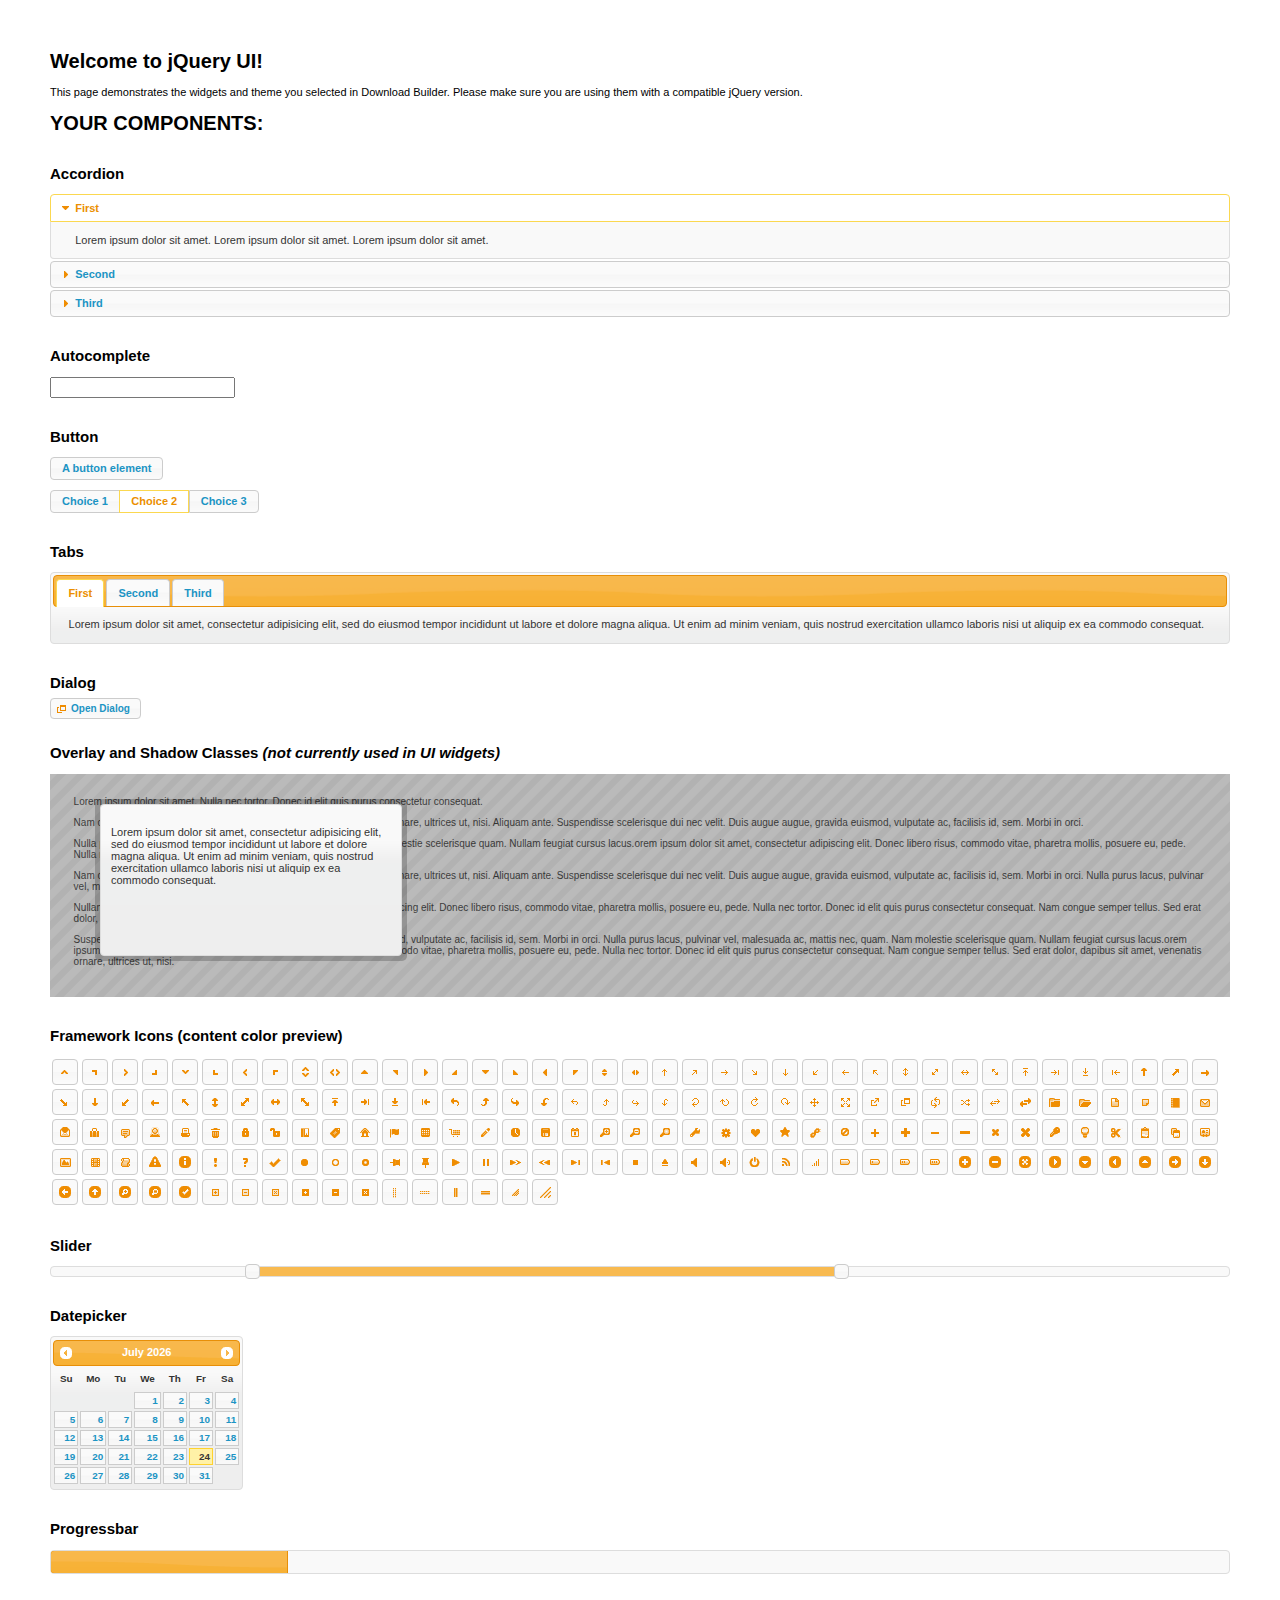
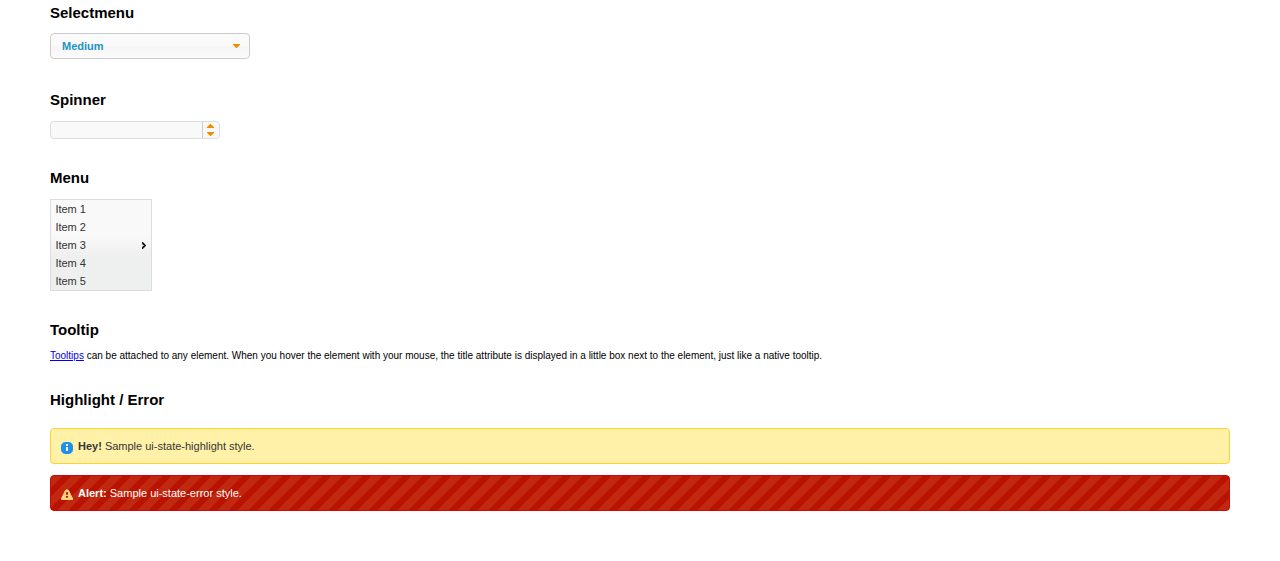
<file: js/lib/jquery-ui/index.html>
<!doctype html>
<html lang="us">
<head>
	<meta charset="utf-8">
	<title>jQuery UI Example Page</title>
	<link href="jquery-ui.css" rel="stylesheet">
	<style>
	body{
		font: 62.5% "Trebuchet MS", sans-serif;
		margin: 50px;
	}
	.demoHeaders {
		margin-top: 2em;
	}
	#dialog-link {
		padding: .4em 1em .4em 20px;
		text-decoration: none;
		position: relative;
	}
	#dialog-link span.ui-icon {
		margin: 0 5px 0 0;
		position: absolute;
		left: .2em;
		top: 50%;
		margin-top: -8px;
	}
	#icons {
		margin: 0;
		padding: 0;
	}
	#icons li {
		margin: 2px;
		position: relative;
		padding: 4px 0;
		cursor: pointer;
		float: left;
		list-style: none;
	}
	#icons span.ui-icon {
		float: left;
		margin: 0 4px;
	}
	.fakewindowcontain .ui-widget-overlay {
		position: absolute;
	}
	select {
		width: 200px;
	}
	</style>
</head>
<body>

<h1>Welcome to jQuery UI!</h1>

<div class="ui-widget">
	<p>This page demonstrates the widgets and theme you selected in Download Builder. Please make sure you are using them with a compatible jQuery version.</p>
</div>

<h1>YOUR COMPONENTS:</h1>


<!-- Accordion -->
<h2 class="demoHeaders">Accordion</h2>
<div id="accordion">
	<h3>First</h3>
	<div>Lorem ipsum dolor sit amet. Lorem ipsum dolor sit amet. Lorem ipsum dolor sit amet.</div>
	<h3>Second</h3>
	<div>Phasellus mattis tincidunt nibh.</div>
	<h3>Third</h3>
	<div>Nam dui erat, auctor a, dignissim quis.</div>
</div>



<!-- Autocomplete -->
<h2 class="demoHeaders">Autocomplete</h2>
<div>
	<input id="autocomplete" title="type &quot;a&quot;">
</div>



<!-- Button -->
<h2 class="demoHeaders">Button</h2>
<button id="button">A button element</button>
<form style="margin-top: 1em;">
	<div id="radioset">
		<input type="radio" id="radio1" name="radio"><label for="radio1">Choice 1</label>
		<input type="radio" id="radio2" name="radio" checked="checked"><label for="radio2">Choice 2</label>
		<input type="radio" id="radio3" name="radio"><label for="radio3">Choice 3</label>
	</div>
</form>



<!-- Tabs -->
<h2 class="demoHeaders">Tabs</h2>
<div id="tabs">
	<ul>
		<li><a href="#tabs-1">First</a></li>
		<li><a href="#tabs-2">Second</a></li>
		<li><a href="#tabs-3">Third</a></li>
	</ul>
	<div id="tabs-1">Lorem ipsum dolor sit amet, consectetur adipisicing elit, sed do eiusmod tempor incididunt ut labore et dolore magna aliqua. Ut enim ad minim veniam, quis nostrud exercitation ullamco laboris nisi ut aliquip ex ea commodo consequat.</div>
	<div id="tabs-2">Phasellus mattis tincidunt nibh. Cras orci urna, blandit id, pretium vel, aliquet ornare, felis. Maecenas scelerisque sem non nisl. Fusce sed lorem in enim dictum bibendum.</div>
	<div id="tabs-3">Nam dui erat, auctor a, dignissim quis, sollicitudin eu, felis. Pellentesque nisi urna, interdum eget, sagittis et, consequat vestibulum, lacus. Mauris porttitor ullamcorper augue.</div>
</div>



<!-- Dialog NOTE: Dialog is not generated by UI in this demo so it can be visually styled in themeroller-->
<h2 class="demoHeaders">Dialog</h2>
<p><a href="#" id="dialog-link" class="ui-state-default ui-corner-all"><span class="ui-icon ui-icon-newwin"></span>Open Dialog</a></p>

<h2 class="demoHeaders">Overlay and Shadow Classes <em>(not currently used in UI widgets)</em></h2>
<div style="position: relative; width: 96%; height: 200px; padding:1% 2%; overflow:hidden;" class="fakewindowcontain">
	<p>Lorem ipsum dolor sit amet,  Nulla nec tortor. Donec id elit quis purus consectetur consequat. </p><p>Nam congue semper tellus. Sed erat dolor, dapibus sit amet, venenatis ornare, ultrices ut, nisi. Aliquam ante. Suspendisse scelerisque dui nec velit. Duis augue augue, gravida euismod, vulputate ac, facilisis id, sem. Morbi in orci. </p><p>Nulla purus lacus, pulvinar vel, malesuada ac, mattis nec, quam. Nam molestie scelerisque quam. Nullam feugiat cursus lacus.orem ipsum dolor sit amet, consectetur adipiscing elit. Donec libero risus, commodo vitae, pharetra mollis, posuere eu, pede. Nulla nec tortor. Donec id elit quis purus consectetur consequat. </p><p>Nam congue semper tellus. Sed erat dolor, dapibus sit amet, venenatis ornare, ultrices ut, nisi. Aliquam ante. Suspendisse scelerisque dui nec velit. Duis augue augue, gravida euismod, vulputate ac, facilisis id, sem. Morbi in orci. Nulla purus lacus, pulvinar vel, malesuada ac, mattis nec, quam. Nam molestie scelerisque quam. </p><p>Nullam feugiat cursus lacus.orem ipsum dolor sit amet, consectetur adipiscing elit. Donec libero risus, commodo vitae, pharetra mollis, posuere eu, pede. Nulla nec tortor. Donec id elit quis purus consectetur consequat. Nam congue semper tellus. Sed erat dolor, dapibus sit amet, venenatis ornare, ultrices ut, nisi. Aliquam ante. </p><p>Suspendisse scelerisque dui nec velit. Duis augue augue, gravida euismod, vulputate ac, facilisis id, sem. Morbi in orci. Nulla purus lacus, pulvinar vel, malesuada ac, mattis nec, quam. Nam molestie scelerisque quam. Nullam feugiat cursus lacus.orem ipsum dolor sit amet, consectetur adipiscing elit. Donec libero risus, commodo vitae, pharetra mollis, posuere eu, pede. Nulla nec tortor. Donec id elit quis purus consectetur consequat. Nam congue semper tellus. Sed erat dolor, dapibus sit amet, venenatis ornare, ultrices ut, nisi. </p>

	<!-- ui-dialog -->
	<div class="ui-overlay"><div class="ui-widget-overlay"></div><div class="ui-widget-shadow ui-corner-all" style="width: 302px; height: 152px; position: absolute; left: 50px; top: 30px;"></div></div>
	<div style="position: absolute; width: 280px; height: 130px;left: 50px; top: 30px; padding: 10px;" class="ui-widget ui-widget-content ui-corner-all">
		<div class="ui-dialog-content ui-widget-content" style="background: none; border: 0;">
			<p>Lorem ipsum dolor sit amet, consectetur adipisicing elit, sed do eiusmod tempor incididunt ut labore et dolore magna aliqua. Ut enim ad minim veniam, quis nostrud exercitation ullamco laboris nisi ut aliquip ex ea commodo consequat.</p>
		</div>
	</div>

</div>

<!-- ui-dialog -->
<div id="dialog" title="Dialog Title">
	<p>Lorem ipsum dolor sit amet, consectetur adipisicing elit, sed do eiusmod tempor incididunt ut labore et dolore magna aliqua. Ut enim ad minim veniam, quis nostrud exercitation ullamco laboris nisi ut aliquip ex ea commodo consequat.</p>
</div>



<h2 class="demoHeaders">Framework Icons (content color preview)</h2>
<ul id="icons" class="ui-widget ui-helper-clearfix">
	<li class="ui-state-default ui-corner-all" title=".ui-icon-carat-1-n"><span class="ui-icon ui-icon-carat-1-n"></span></li>
	<li class="ui-state-default ui-corner-all" title=".ui-icon-carat-1-ne"><span class="ui-icon ui-icon-carat-1-ne"></span></li>
	<li class="ui-state-default ui-corner-all" title=".ui-icon-carat-1-e"><span class="ui-icon ui-icon-carat-1-e"></span></li>
	<li class="ui-state-default ui-corner-all" title=".ui-icon-carat-1-se"><span class="ui-icon ui-icon-carat-1-se"></span></li>
	<li class="ui-state-default ui-corner-all" title=".ui-icon-carat-1-s"><span class="ui-icon ui-icon-carat-1-s"></span></li>
	<li class="ui-state-default ui-corner-all" title=".ui-icon-carat-1-sw"><span class="ui-icon ui-icon-carat-1-sw"></span></li>
	<li class="ui-state-default ui-corner-all" title=".ui-icon-carat-1-w"><span class="ui-icon ui-icon-carat-1-w"></span></li>
	<li class="ui-state-default ui-corner-all" title=".ui-icon-carat-1-nw"><span class="ui-icon ui-icon-carat-1-nw"></span></li>
	<li class="ui-state-default ui-corner-all" title=".ui-icon-carat-2-n-s"><span class="ui-icon ui-icon-carat-2-n-s"></span></li>
	<li class="ui-state-default ui-corner-all" title=".ui-icon-carat-2-e-w"><span class="ui-icon ui-icon-carat-2-e-w"></span></li>
	<li class="ui-state-default ui-corner-all" title=".ui-icon-triangle-1-n"><span class="ui-icon ui-icon-triangle-1-n"></span></li>
	<li class="ui-state-default ui-corner-all" title=".ui-icon-triangle-1-ne"><span class="ui-icon ui-icon-triangle-1-ne"></span></li>
	<li class="ui-state-default ui-corner-all" title=".ui-icon-triangle-1-e"><span class="ui-icon ui-icon-triangle-1-e"></span></li>
	<li class="ui-state-default ui-corner-all" title=".ui-icon-triangle-1-se"><span class="ui-icon ui-icon-triangle-1-se"></span></li>
	<li class="ui-state-default ui-corner-all" title=".ui-icon-triangle-1-s"><span class="ui-icon ui-icon-triangle-1-s"></span></li>
	<li class="ui-state-default ui-corner-all" title=".ui-icon-triangle-1-sw"><span class="ui-icon ui-icon-triangle-1-sw"></span></li>
	<li class="ui-state-default ui-corner-all" title=".ui-icon-triangle-1-w"><span class="ui-icon ui-icon-triangle-1-w"></span></li>
	<li class="ui-state-default ui-corner-all" title=".ui-icon-triangle-1-nw"><span class="ui-icon ui-icon-triangle-1-nw"></span></li>
	<li class="ui-state-default ui-corner-all" title=".ui-icon-triangle-2-n-s"><span class="ui-icon ui-icon-triangle-2-n-s"></span></li>
	<li class="ui-state-default ui-corner-all" title=".ui-icon-triangle-2-e-w"><span class="ui-icon ui-icon-triangle-2-e-w"></span></li>
	<li class="ui-state-default ui-corner-all" title=".ui-icon-arrow-1-n"><span class="ui-icon ui-icon-arrow-1-n"></span></li>
	<li class="ui-state-default ui-corner-all" title=".ui-icon-arrow-1-ne"><span class="ui-icon ui-icon-arrow-1-ne"></span></li>
	<li class="ui-state-default ui-corner-all" title=".ui-icon-arrow-1-e"><span class="ui-icon ui-icon-arrow-1-e"></span></li>
	<li class="ui-state-default ui-corner-all" title=".ui-icon-arrow-1-se"><span class="ui-icon ui-icon-arrow-1-se"></span></li>
	<li class="ui-state-default ui-corner-all" title=".ui-icon-arrow-1-s"><span class="ui-icon ui-icon-arrow-1-s"></span></li>
	<li class="ui-state-default ui-corner-all" title=".ui-icon-arrow-1-sw"><span class="ui-icon ui-icon-arrow-1-sw"></span></li>
	<li class="ui-state-default ui-corner-all" title=".ui-icon-arrow-1-w"><span class="ui-icon ui-icon-arrow-1-w"></span></li>
	<li class="ui-state-default ui-corner-all" title=".ui-icon-arrow-1-nw"><span class="ui-icon ui-icon-arrow-1-nw"></span></li>
	<li class="ui-state-default ui-corner-all" title=".ui-icon-arrow-2-n-s"><span class="ui-icon ui-icon-arrow-2-n-s"></span></li>
	<li class="ui-state-default ui-corner-all" title=".ui-icon-arrow-2-ne-sw"><span class="ui-icon ui-icon-arrow-2-ne-sw"></span></li>
	<li class="ui-state-default ui-corner-all" title=".ui-icon-arrow-2-e-w"><span class="ui-icon ui-icon-arrow-2-e-w"></span></li>
	<li class="ui-state-default ui-corner-all" title=".ui-icon-arrow-2-se-nw"><span class="ui-icon ui-icon-arrow-2-se-nw"></span></li>
	<li class="ui-state-default ui-corner-all" title=".ui-icon-arrowstop-1-n"><span class="ui-icon ui-icon-arrowstop-1-n"></span></li>
	<li class="ui-state-default ui-corner-all" title=".ui-icon-arrowstop-1-e"><span class="ui-icon ui-icon-arrowstop-1-e"></span></li>
	<li class="ui-state-default ui-corner-all" title=".ui-icon-arrowstop-1-s"><span class="ui-icon ui-icon-arrowstop-1-s"></span></li>
	<li class="ui-state-default ui-corner-all" title=".ui-icon-arrowstop-1-w"><span class="ui-icon ui-icon-arrowstop-1-w"></span></li>
	<li class="ui-state-default ui-corner-all" title=".ui-icon-arrowthick-1-n"><span class="ui-icon ui-icon-arrowthick-1-n"></span></li>
	<li class="ui-state-default ui-corner-all" title=".ui-icon-arrowthick-1-ne"><span class="ui-icon ui-icon-arrowthick-1-ne"></span></li>
	<li class="ui-state-default ui-corner-all" title=".ui-icon-arrowthick-1-e"><span class="ui-icon ui-icon-arrowthick-1-e"></span></li>
	<li class="ui-state-default ui-corner-all" title=".ui-icon-arrowthick-1-se"><span class="ui-icon ui-icon-arrowthick-1-se"></span></li>
	<li class="ui-state-default ui-corner-all" title=".ui-icon-arrowthick-1-s"><span class="ui-icon ui-icon-arrowthick-1-s"></span></li>
	<li class="ui-state-default ui-corner-all" title=".ui-icon-arrowthick-1-sw"><span class="ui-icon ui-icon-arrowthick-1-sw"></span></li>
	<li class="ui-state-default ui-corner-all" title=".ui-icon-arrowthick-1-w"><span class="ui-icon ui-icon-arrowthick-1-w"></span></li>
	<li class="ui-state-default ui-corner-all" title=".ui-icon-arrowthick-1-nw"><span class="ui-icon ui-icon-arrowthick-1-nw"></span></li>
	<li class="ui-state-default ui-corner-all" title=".ui-icon-arrowthick-2-n-s"><span class="ui-icon ui-icon-arrowthick-2-n-s"></span></li>
	<li class="ui-state-default ui-corner-all" title=".ui-icon-arrowthick-2-ne-sw"><span class="ui-icon ui-icon-arrowthick-2-ne-sw"></span></li>
	<li class="ui-state-default ui-corner-all" title=".ui-icon-arrowthick-2-e-w"><span class="ui-icon ui-icon-arrowthick-2-e-w"></span></li>
	<li class="ui-state-default ui-corner-all" title=".ui-icon-arrowthick-2-se-nw"><span class="ui-icon ui-icon-arrowthick-2-se-nw"></span></li>
	<li class="ui-state-default ui-corner-all" title=".ui-icon-arrowthickstop-1-n"><span class="ui-icon ui-icon-arrowthickstop-1-n"></span></li>
	<li class="ui-state-default ui-corner-all" title=".ui-icon-arrowthickstop-1-e"><span class="ui-icon ui-icon-arrowthickstop-1-e"></span></li>
	<li class="ui-state-default ui-corner-all" title=".ui-icon-arrowthickstop-1-s"><span class="ui-icon ui-icon-arrowthickstop-1-s"></span></li>
	<li class="ui-state-default ui-corner-all" title=".ui-icon-arrowthickstop-1-w"><span class="ui-icon ui-icon-arrowthickstop-1-w"></span></li>
	<li class="ui-state-default ui-corner-all" title=".ui-icon-arrowreturnthick-1-w"><span class="ui-icon ui-icon-arrowreturnthick-1-w"></span></li>
	<li class="ui-state-default ui-corner-all" title=".ui-icon-arrowreturnthick-1-n"><span class="ui-icon ui-icon-arrowreturnthick-1-n"></span></li>
	<li class="ui-state-default ui-corner-all" title=".ui-icon-arrowreturnthick-1-e"><span class="ui-icon ui-icon-arrowreturnthick-1-e"></span></li>
	<li class="ui-state-default ui-corner-all" title=".ui-icon-arrowreturnthick-1-s"><span class="ui-icon ui-icon-arrowreturnthick-1-s"></span></li>
	<li class="ui-state-default ui-corner-all" title=".ui-icon-arrowreturn-1-w"><span class="ui-icon ui-icon-arrowreturn-1-w"></span></li>
	<li class="ui-state-default ui-corner-all" title=".ui-icon-arrowreturn-1-n"><span class="ui-icon ui-icon-arrowreturn-1-n"></span></li>
	<li class="ui-state-default ui-corner-all" title=".ui-icon-arrowreturn-1-e"><span class="ui-icon ui-icon-arrowreturn-1-e"></span></li>
	<li class="ui-state-default ui-corner-all" title=".ui-icon-arrowreturn-1-s"><span class="ui-icon ui-icon-arrowreturn-1-s"></span></li>
	<li class="ui-state-default ui-corner-all" title=".ui-icon-arrowrefresh-1-w"><span class="ui-icon ui-icon-arrowrefresh-1-w"></span></li>
	<li class="ui-state-default ui-corner-all" title=".ui-icon-arrowrefresh-1-n"><span class="ui-icon ui-icon-arrowrefresh-1-n"></span></li>
	<li class="ui-state-default ui-corner-all" title=".ui-icon-arrowrefresh-1-e"><span class="ui-icon ui-icon-arrowrefresh-1-e"></span></li>
	<li class="ui-state-default ui-corner-all" title=".ui-icon-arrowrefresh-1-s"><span class="ui-icon ui-icon-arrowrefresh-1-s"></span></li>
	<li class="ui-state-default ui-corner-all" title=".ui-icon-arrow-4"><span class="ui-icon ui-icon-arrow-4"></span></li>
	<li class="ui-state-default ui-corner-all" title=".ui-icon-arrow-4-diag"><span class="ui-icon ui-icon-arrow-4-diag"></span></li>
	<li class="ui-state-default ui-corner-all" title=".ui-icon-extlink"><span class="ui-icon ui-icon-extlink"></span></li>
	<li class="ui-state-default ui-corner-all" title=".ui-icon-newwin"><span class="ui-icon ui-icon-newwin"></span></li>
	<li class="ui-state-default ui-corner-all" title=".ui-icon-refresh"><span class="ui-icon ui-icon-refresh"></span></li>
	<li class="ui-state-default ui-corner-all" title=".ui-icon-shuffle"><span class="ui-icon ui-icon-shuffle"></span></li>
	<li class="ui-state-default ui-corner-all" title=".ui-icon-transfer-e-w"><span class="ui-icon ui-icon-transfer-e-w"></span></li>
	<li class="ui-state-default ui-corner-all" title=".ui-icon-transferthick-e-w"><span class="ui-icon ui-icon-transferthick-e-w"></span></li>
	<li class="ui-state-default ui-corner-all" title=".ui-icon-folder-collapsed"><span class="ui-icon ui-icon-folder-collapsed"></span></li>
	<li class="ui-state-default ui-corner-all" title=".ui-icon-folder-open"><span class="ui-icon ui-icon-folder-open"></span></li>
	<li class="ui-state-default ui-corner-all" title=".ui-icon-document"><span class="ui-icon ui-icon-document"></span></li>
	<li class="ui-state-default ui-corner-all" title=".ui-icon-document-b"><span class="ui-icon ui-icon-document-b"></span></li>
	<li class="ui-state-default ui-corner-all" title=".ui-icon-note"><span class="ui-icon ui-icon-note"></span></li>
	<li class="ui-state-default ui-corner-all" title=".ui-icon-mail-closed"><span class="ui-icon ui-icon-mail-closed"></span></li>
	<li class="ui-state-default ui-corner-all" title=".ui-icon-mail-open"><span class="ui-icon ui-icon-mail-open"></span></li>
	<li class="ui-state-default ui-corner-all" title=".ui-icon-suitcase"><span class="ui-icon ui-icon-suitcase"></span></li>
	<li class="ui-state-default ui-corner-all" title=".ui-icon-comment"><span class="ui-icon ui-icon-comment"></span></li>
	<li class="ui-state-default ui-corner-all" title=".ui-icon-person"><span class="ui-icon ui-icon-person"></span></li>
	<li class="ui-state-default ui-corner-all" title=".ui-icon-print"><span class="ui-icon ui-icon-print"></span></li>
	<li class="ui-state-default ui-corner-all" title=".ui-icon-trash"><span class="ui-icon ui-icon-trash"></span></li>
	<li class="ui-state-default ui-corner-all" title=".ui-icon-locked"><span class="ui-icon ui-icon-locked"></span></li>
	<li class="ui-state-default ui-corner-all" title=".ui-icon-unlocked"><span class="ui-icon ui-icon-unlocked"></span></li>
	<li class="ui-state-default ui-corner-all" title=".ui-icon-bookmark"><span class="ui-icon ui-icon-bookmark"></span></li>
	<li class="ui-state-default ui-corner-all" title=".ui-icon-tag"><span class="ui-icon ui-icon-tag"></span></li>
	<li class="ui-state-default ui-corner-all" title=".ui-icon-home"><span class="ui-icon ui-icon-home"></span></li>
	<li class="ui-state-default ui-corner-all" title=".ui-icon-flag"><span class="ui-icon ui-icon-flag"></span></li>
	<li class="ui-state-default ui-corner-all" title=".ui-icon-calculator"><span class="ui-icon ui-icon-calculator"></span></li>
	<li class="ui-state-default ui-corner-all" title=".ui-icon-cart"><span class="ui-icon ui-icon-cart"></span></li>
	<li class="ui-state-default ui-corner-all" title=".ui-icon-pencil"><span class="ui-icon ui-icon-pencil"></span></li>
	<li class="ui-state-default ui-corner-all" title=".ui-icon-clock"><span class="ui-icon ui-icon-clock"></span></li>
	<li class="ui-state-default ui-corner-all" title=".ui-icon-disk"><span class="ui-icon ui-icon-disk"></span></li>
	<li class="ui-state-default ui-corner-all" title=".ui-icon-calendar"><span class="ui-icon ui-icon-calendar"></span></li>
	<li class="ui-state-default ui-corner-all" title=".ui-icon-zoomin"><span class="ui-icon ui-icon-zoomin"></span></li>
	<li class="ui-state-default ui-corner-all" title=".ui-icon-zoomout"><span class="ui-icon ui-icon-zoomout"></span></li>
	<li class="ui-state-default ui-corner-all" title=".ui-icon-search"><span class="ui-icon ui-icon-search"></span></li>
	<li class="ui-state-default ui-corner-all" title=".ui-icon-wrench"><span class="ui-icon ui-icon-wrench"></span></li>
	<li class="ui-state-default ui-corner-all" title=".ui-icon-gear"><span class="ui-icon ui-icon-gear"></span></li>
	<li class="ui-state-default ui-corner-all" title=".ui-icon-heart"><span class="ui-icon ui-icon-heart"></span></li>
	<li class="ui-state-default ui-corner-all" title=".ui-icon-star"><span class="ui-icon ui-icon-star"></span></li>
	<li class="ui-state-default ui-corner-all" title=".ui-icon-link"><span class="ui-icon ui-icon-link"></span></li>
	<li class="ui-state-default ui-corner-all" title=".ui-icon-cancel"><span class="ui-icon ui-icon-cancel"></span></li>
	<li class="ui-state-default ui-corner-all" title=".ui-icon-plus"><span class="ui-icon ui-icon-plus"></span></li>
	<li class="ui-state-default ui-corner-all" title=".ui-icon-plusthick"><span class="ui-icon ui-icon-plusthick"></span></li>
	<li class="ui-state-default ui-corner-all" title=".ui-icon-minus"><span class="ui-icon ui-icon-minus"></span></li>
	<li class="ui-state-default ui-corner-all" title=".ui-icon-minusthick"><span class="ui-icon ui-icon-minusthick"></span></li>
	<li class="ui-state-default ui-corner-all" title=".ui-icon-close"><span class="ui-icon ui-icon-close"></span></li>
	<li class="ui-state-default ui-corner-all" title=".ui-icon-closethick"><span class="ui-icon ui-icon-closethick"></span></li>
	<li class="ui-state-default ui-corner-all" title=".ui-icon-key"><span class="ui-icon ui-icon-key"></span></li>
	<li class="ui-state-default ui-corner-all" title=".ui-icon-lightbulb"><span class="ui-icon ui-icon-lightbulb"></span></li>
	<li class="ui-state-default ui-corner-all" title=".ui-icon-scissors"><span class="ui-icon ui-icon-scissors"></span></li>
	<li class="ui-state-default ui-corner-all" title=".ui-icon-clipboard"><span class="ui-icon ui-icon-clipboard"></span></li>
	<li class="ui-state-default ui-corner-all" title=".ui-icon-copy"><span class="ui-icon ui-icon-copy"></span></li>
	<li class="ui-state-default ui-corner-all" title=".ui-icon-contact"><span class="ui-icon ui-icon-contact"></span></li>
	<li class="ui-state-default ui-corner-all" title=".ui-icon-image"><span class="ui-icon ui-icon-image"></span></li>
	<li class="ui-state-default ui-corner-all" title=".ui-icon-video"><span class="ui-icon ui-icon-video"></span></li>
	<li class="ui-state-default ui-corner-all" title=".ui-icon-script"><span class="ui-icon ui-icon-script"></span></li>
	<li class="ui-state-default ui-corner-all" title=".ui-icon-alert"><span class="ui-icon ui-icon-alert"></span></li>
	<li class="ui-state-default ui-corner-all" title=".ui-icon-info"><span class="ui-icon ui-icon-info"></span></li>
	<li class="ui-state-default ui-corner-all" title=".ui-icon-notice"><span class="ui-icon ui-icon-notice"></span></li>
	<li class="ui-state-default ui-corner-all" title=".ui-icon-help"><span class="ui-icon ui-icon-help"></span></li>
	<li class="ui-state-default ui-corner-all" title=".ui-icon-check"><span class="ui-icon ui-icon-check"></span></li>
	<li class="ui-state-default ui-corner-all" title=".ui-icon-bullet"><span class="ui-icon ui-icon-bullet"></span></li>
	<li class="ui-state-default ui-corner-all" title=".ui-icon-radio-off"><span class="ui-icon ui-icon-radio-off"></span></li>
	<li class="ui-state-default ui-corner-all" title=".ui-icon-radio-on"><span class="ui-icon ui-icon-radio-on"></span></li>
	<li class="ui-state-default ui-corner-all" title=".ui-icon-pin-w"><span class="ui-icon ui-icon-pin-w"></span></li>
	<li class="ui-state-default ui-corner-all" title=".ui-icon-pin-s"><span class="ui-icon ui-icon-pin-s"></span></li>
	<li class="ui-state-default ui-corner-all" title=".ui-icon-play"><span class="ui-icon ui-icon-play"></span></li>
	<li class="ui-state-default ui-corner-all" title=".ui-icon-pause"><span class="ui-icon ui-icon-pause"></span></li>
	<li class="ui-state-default ui-corner-all" title=".ui-icon-seek-next"><span class="ui-icon ui-icon-seek-next"></span></li>
	<li class="ui-state-default ui-corner-all" title=".ui-icon-seek-prev"><span class="ui-icon ui-icon-seek-prev"></span></li>
	<li class="ui-state-default ui-corner-all" title=".ui-icon-seek-end"><span class="ui-icon ui-icon-seek-end"></span></li>
	<li class="ui-state-default ui-corner-all" title=".ui-icon-seek-first"><span class="ui-icon ui-icon-seek-first"></span></li>
	<li class="ui-state-default ui-corner-all" title=".ui-icon-stop"><span class="ui-icon ui-icon-stop"></span></li>
	<li class="ui-state-default ui-corner-all" title=".ui-icon-eject"><span class="ui-icon ui-icon-eject"></span></li>
	<li class="ui-state-default ui-corner-all" title=".ui-icon-volume-off"><span class="ui-icon ui-icon-volume-off"></span></li>
	<li class="ui-state-default ui-corner-all" title=".ui-icon-volume-on"><span class="ui-icon ui-icon-volume-on"></span></li>
	<li class="ui-state-default ui-corner-all" title=".ui-icon-power"><span class="ui-icon ui-icon-power"></span></li>
	<li class="ui-state-default ui-corner-all" title=".ui-icon-signal-diag"><span class="ui-icon ui-icon-signal-diag"></span></li>
	<li class="ui-state-default ui-corner-all" title=".ui-icon-signal"><span class="ui-icon ui-icon-signal"></span></li>
	<li class="ui-state-default ui-corner-all" title=".ui-icon-battery-0"><span class="ui-icon ui-icon-battery-0"></span></li>
	<li class="ui-state-default ui-corner-all" title=".ui-icon-battery-1"><span class="ui-icon ui-icon-battery-1"></span></li>
	<li class="ui-state-default ui-corner-all" title=".ui-icon-battery-2"><span class="ui-icon ui-icon-battery-2"></span></li>
	<li class="ui-state-default ui-corner-all" title=".ui-icon-battery-3"><span class="ui-icon ui-icon-battery-3"></span></li>
	<li class="ui-state-default ui-corner-all" title=".ui-icon-circle-plus"><span class="ui-icon ui-icon-circle-plus"></span></li>
	<li class="ui-state-default ui-corner-all" title=".ui-icon-circle-minus"><span class="ui-icon ui-icon-circle-minus"></span></li>
	<li class="ui-state-default ui-corner-all" title=".ui-icon-circle-close"><span class="ui-icon ui-icon-circle-close"></span></li>
	<li class="ui-state-default ui-corner-all" title=".ui-icon-circle-triangle-e"><span class="ui-icon ui-icon-circle-triangle-e"></span></li>
	<li class="ui-state-default ui-corner-all" title=".ui-icon-circle-triangle-s"><span class="ui-icon ui-icon-circle-triangle-s"></span></li>
	<li class="ui-state-default ui-corner-all" title=".ui-icon-circle-triangle-w"><span class="ui-icon ui-icon-circle-triangle-w"></span></li>
	<li class="ui-state-default ui-corner-all" title=".ui-icon-circle-triangle-n"><span class="ui-icon ui-icon-circle-triangle-n"></span></li>
	<li class="ui-state-default ui-corner-all" title=".ui-icon-circle-arrow-e"><span class="ui-icon ui-icon-circle-arrow-e"></span></li>
	<li class="ui-state-default ui-corner-all" title=".ui-icon-circle-arrow-s"><span class="ui-icon ui-icon-circle-arrow-s"></span></li>
	<li class="ui-state-default ui-corner-all" title=".ui-icon-circle-arrow-w"><span class="ui-icon ui-icon-circle-arrow-w"></span></li>
	<li class="ui-state-default ui-corner-all" title=".ui-icon-circle-arrow-n"><span class="ui-icon ui-icon-circle-arrow-n"></span></li>
	<li class="ui-state-default ui-corner-all" title=".ui-icon-circle-zoomin"><span class="ui-icon ui-icon-circle-zoomin"></span></li>
	<li class="ui-state-default ui-corner-all" title=".ui-icon-circle-zoomout"><span class="ui-icon ui-icon-circle-zoomout"></span></li>
	<li class="ui-state-default ui-corner-all" title=".ui-icon-circle-check"><span class="ui-icon ui-icon-circle-check"></span></li>
	<li class="ui-state-default ui-corner-all" title=".ui-icon-circlesmall-plus"><span class="ui-icon ui-icon-circlesmall-plus"></span></li>
	<li class="ui-state-default ui-corner-all" title=".ui-icon-circlesmall-minus"><span class="ui-icon ui-icon-circlesmall-minus"></span></li>
	<li class="ui-state-default ui-corner-all" title=".ui-icon-circlesmall-close"><span class="ui-icon ui-icon-circlesmall-close"></span></li>
	<li class="ui-state-default ui-corner-all" title=".ui-icon-squaresmall-plus"><span class="ui-icon ui-icon-squaresmall-plus"></span></li>
	<li class="ui-state-default ui-corner-all" title=".ui-icon-squaresmall-minus"><span class="ui-icon ui-icon-squaresmall-minus"></span></li>
	<li class="ui-state-default ui-corner-all" title=".ui-icon-squaresmall-close"><span class="ui-icon ui-icon-squaresmall-close"></span></li>
	<li class="ui-state-default ui-corner-all" title=".ui-icon-grip-dotted-vertical"><span class="ui-icon ui-icon-grip-dotted-vertical"></span></li>
	<li class="ui-state-default ui-corner-all" title=".ui-icon-grip-dotted-horizontal"><span class="ui-icon ui-icon-grip-dotted-horizontal"></span></li>
	<li class="ui-state-default ui-corner-all" title=".ui-icon-grip-solid-vertical"><span class="ui-icon ui-icon-grip-solid-vertical"></span></li>
	<li class="ui-state-default ui-corner-all" title=".ui-icon-grip-solid-horizontal"><span class="ui-icon ui-icon-grip-solid-horizontal"></span></li>
	<li class="ui-state-default ui-corner-all" title=".ui-icon-gripsmall-diagonal-se"><span class="ui-icon ui-icon-gripsmall-diagonal-se"></span></li>
	<li class="ui-state-default ui-corner-all" title=".ui-icon-grip-diagonal-se"><span class="ui-icon ui-icon-grip-diagonal-se"></span></li>
</ul>


<!-- Slider -->
<h2 class="demoHeaders">Slider</h2>
<div id="slider"></div>



<!-- Datepicker -->
<h2 class="demoHeaders">Datepicker</h2>
<div id="datepicker"></div>



<!-- Progressbar -->
<h2 class="demoHeaders">Progressbar</h2>
<div id="progressbar"></div>



<!-- Progressbar -->
<h2 class="demoHeaders">Selectmenu</h2>
<select id="selectmenu">
	<option>Slower</option>
	<option>Slow</option>
	<option selected="selected">Medium</option>
	<option>Fast</option>
	<option>Faster</option>
</select>



<!-- Spinner -->
<h2 class="demoHeaders">Spinner</h2>
<input id="spinner">



<!-- Menu -->
<h2 class="demoHeaders">Menu</h2>
<ul style="width:100px;" id="menu">
	<li>Item 1</li>
	<li>Item 2</li>
	<li>Item 3
		<ul>
			<li>Item 3-1</li>
			<li>Item 3-2</li>
			<li>Item 3-3</li>
			<li>Item 3-4</li>
			<li>Item 3-5</li>
		</ul>
	</li>
	<li>Item 4</li>
	<li>Item 5</li>
</ul>



<!-- Tooltip -->
<h2 class="demoHeaders">Tooltip</h2>
<p id="tooltip">
	<a href="#" title="That&apos;s what this widget is">Tooltips</a> can be attached to any element. When you hover
the element with your mouse, the title attribute is displayed in a little box next to the element, just like a native tooltip.
</p>


<!-- Highlight / Error -->
<h2 class="demoHeaders">Highlight / Error</h2>
<div class="ui-widget">
	<div class="ui-state-highlight ui-corner-all" style="margin-top: 20px; padding: 0 .7em;">
		<p><span class="ui-icon ui-icon-info" style="float: left; margin-right: .3em;"></span>
		<strong>Hey!</strong> Sample ui-state-highlight style.</p>
	</div>
</div>
<br>
<div class="ui-widget">
	<div class="ui-state-error ui-corner-all" style="padding: 0 .7em;">
		<p><span class="ui-icon ui-icon-alert" style="float: left; margin-right: .3em;"></span>
		<strong>Alert:</strong> Sample ui-state-error style.</p>
	</div>
</div>

<script src="external/jquery/jquery.js"></script>
<script src="jquery-ui.js"></script>
<script>

$( "#accordion" ).accordion();



var availableTags = [
	"ActionScript",
	"AppleScript",
	"Asp",
	"BASIC",
	"C",
	"C++",
	"Clojure",
	"COBOL",
	"ColdFusion",
	"Erlang",
	"Fortran",
	"Groovy",
	"Haskell",
	"Java",
	"JavaScript",
	"Lisp",
	"Perl",
	"PHP",
	"Python",
	"Ruby",
	"Scala",
	"Scheme"
];
$( "#autocomplete" ).autocomplete({
	source: availableTags
});



$( "#button" ).button();
$( "#radioset" ).buttonset();



$( "#tabs" ).tabs();



$( "#dialog" ).dialog({
	autoOpen: false,
	width: 400,
	buttons: [
		{
			text: "Ok",
			click: function() {
				$( this ).dialog( "close" );
			}
		},
		{
			text: "Cancel",
			click: function() {
				$( this ).dialog( "close" );
			}
		}
	]
});

// Link to open the dialog
$( "#dialog-link" ).click(function( event ) {
	$( "#dialog" ).dialog( "open" );
	event.preventDefault();
});



$( "#datepicker" ).datepicker({
	inline: true
});



$( "#slider" ).slider({
	range: true,
	values: [ 17, 67 ]
});



$( "#progressbar" ).progressbar({
	value: 20
});



$( "#spinner" ).spinner();



$( "#menu" ).menu();



$( "#tooltip" ).tooltip();



$( "#selectmenu" ).selectmenu();


// Hover states on the static widgets
$( "#dialog-link, #icons li" ).hover(
	function() {
		$( this ).addClass( "ui-state-hover" );
	},
	function() {
		$( this ).removeClass( "ui-state-hover" );
	}
);
</script>
</body>
</html>
</file>
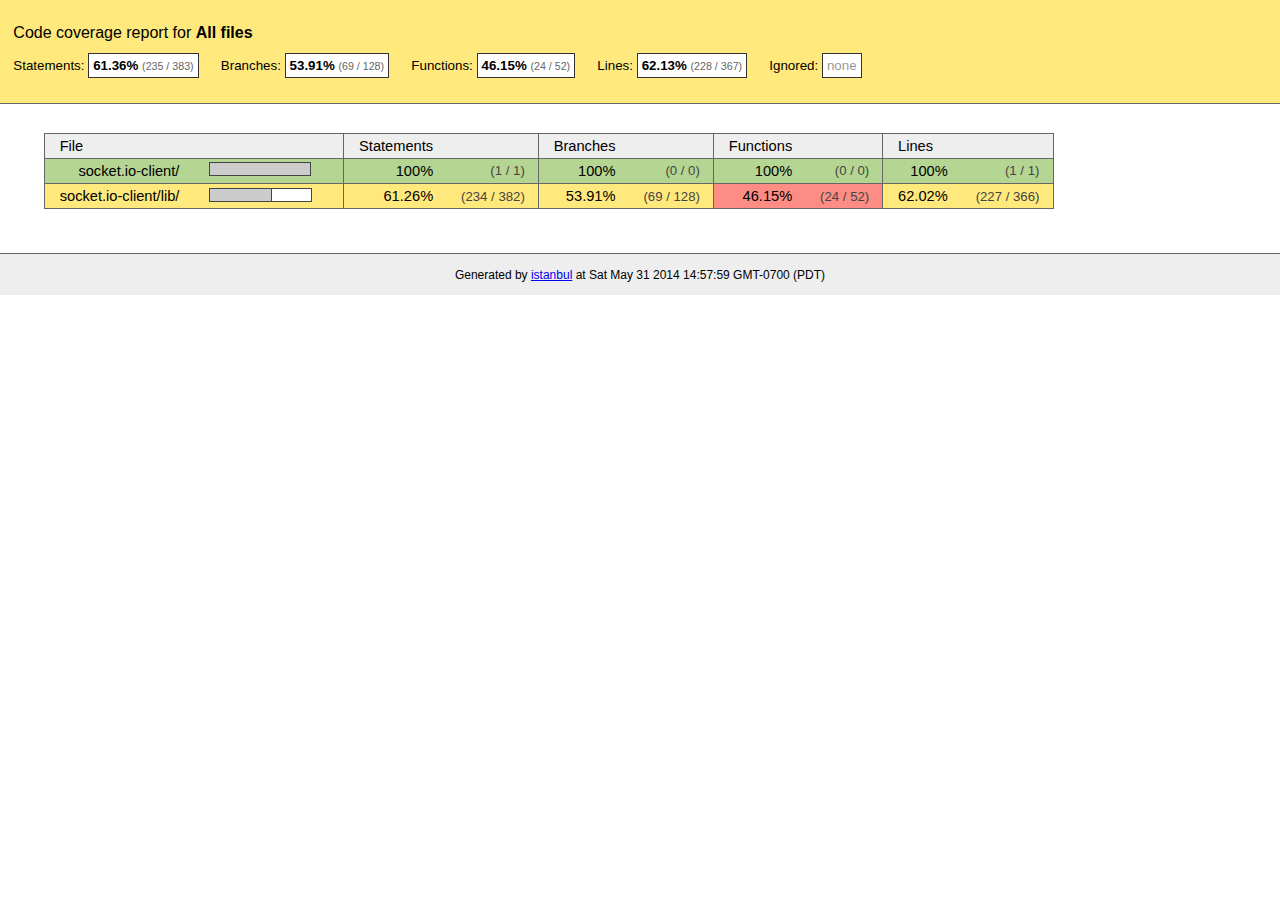
<file: node_modules/socket.io/node_modules/socket.io-client/coverage/lcov-report/index.html>
<!doctype html>
<html lang="en">
<head>
    <title>Code coverage report for All files</title>
    <meta charset="utf-8">

    <link rel="stylesheet" href="prettify.css">

    <style>
        body, html {
            margin:0; padding: 0;
        }
        body {
            font-family: Helvetica Neue, Helvetica,Arial;
            font-size: 10pt;
        }
        div.header, div.footer {
            background: #eee;
            padding: 1em;
        }
        div.header {
            z-index: 100;
            position: fixed;
            top: 0;
            border-bottom: 1px solid #666;
            width: 100%;
        }
        div.footer {
            border-top: 1px solid #666;
        }
        div.body {
            margin-top: 10em;
        }
        div.meta {
            font-size: 90%;
            text-align: center;
        }
        h1, h2, h3 {
            font-weight: normal;
        }
        h1 {
            font-size: 12pt;
        }
        h2 {
            font-size: 10pt;
        }
        pre {
            font-family: Consolas, Menlo, Monaco, monospace;
            margin: 0;
            padding: 0;
            line-height: 14px;
            font-size: 14px;
            -moz-tab-size: 2;
            -o-tab-size:  2;
            tab-size: 2;
        }

        div.path { font-size: 110%; }
        div.path a:link, div.path a:visited { color: #000; }
        table.coverage { border-collapse: collapse; margin:0; padding: 0 }

        table.coverage td {
            margin: 0;
            padding: 0;
            color: #111;
            vertical-align: top;
        }
        table.coverage td.line-count {
            width: 50px;
            text-align: right;
            padding-right: 5px;
        }
        table.coverage td.line-coverage {
            color: #777 !important;
            text-align: right;
            border-left: 1px solid #666;
            border-right: 1px solid #666;
        }

        table.coverage td.text {
        }

        table.coverage td span.cline-any {
            display: inline-block;
            padding: 0 5px;
            width: 40px;
        }
        table.coverage td span.cline-neutral {
            background: #eee;
        }
        table.coverage td span.cline-yes {
            background: #b5d592;
            color: #999;
        }
        table.coverage td span.cline-no {
            background: #fc8c84;
        }

        .cstat-yes { color: #111; }
        .cstat-no { background: #fc8c84; color: #111; }
        .fstat-no { background: #ffc520; color: #111 !important; }
        .cbranch-no { background:  yellow !important; color: #111; }

        .cstat-skip { background: #ddd; color: #111; }
        .fstat-skip { background: #ddd; color: #111 !important; }
        .cbranch-skip { background: #ddd !important; color: #111; }

        .missing-if-branch {
            display: inline-block;
            margin-right: 10px;
            position: relative;
            padding: 0 4px;
            background: black;
            color: yellow;
        }

        .skip-if-branch {
            display: none;
            margin-right: 10px;
            position: relative;
            padding: 0 4px;
            background: #ccc;
            color: white;
        }

        .missing-if-branch .typ, .skip-if-branch .typ {
            color: inherit !important;
        }

        .entity, .metric { font-weight: bold; }
        .metric { display: inline-block; border: 1px solid #333; padding: 0.3em; background: white; }
        .metric small { font-size: 80%; font-weight: normal; color: #666; }

        div.coverage-summary table { border-collapse: collapse; margin: 3em; font-size: 110%; }
        div.coverage-summary td, div.coverage-summary table  th { margin: 0; padding: 0.25em 1em; border-top: 1px solid #666; border-bottom: 1px solid #666; }
        div.coverage-summary th { text-align: left; border: 1px solid #666; background: #eee; font-weight: normal; }
        div.coverage-summary th.file { border-right: none !important; }
        div.coverage-summary th.pic { border-left: none !important; text-align: right; }
        div.coverage-summary th.pct { border-right: none !important; }
        div.coverage-summary th.abs { border-left: none !important; text-align: right; }
        div.coverage-summary td.pct { text-align: right; border-left: 1px solid #666; }
        div.coverage-summary td.abs { text-align: right; font-size: 90%; color: #444; border-right: 1px solid #666; }
        div.coverage-summary td.file { text-align: right; border-left: 1px solid #666; white-space: nowrap;  }
        div.coverage-summary td.pic { min-width: 120px !important;  }
        div.coverage-summary a:link { text-decoration: none; color: #000; }
        div.coverage-summary a:visited { text-decoration: none; color: #333; }
        div.coverage-summary a:hover { text-decoration: underline; }
        div.coverage-summary tfoot td { border-top: 1px solid #666; }

        div.coverage-summary .yui3-datatable-sort-indicator, div.coverage-summary .dummy-sort-indicator {
            height: 10px;
            width: 7px;
            display: inline-block;
            margin-left: 0.5em;
        }
        div.coverage-summary .yui3-datatable-sort-indicator {
            background: url("http://yui.yahooapis.com/3.6.0/build/datatable-sort/assets/skins/sam/sort-arrow-sprite.png") no-repeat scroll 0 0 transparent;
        }
        div.coverage-summary .yui3-datatable-sorted .yui3-datatable-sort-indicator {
            background-position: 0 -20px;
        }
        div.coverage-summary .yui3-datatable-sorted-desc .yui3-datatable-sort-indicator {
            background-position: 0 -10px;
        }

        .high { background: #b5d592 !important; }
        .medium { background: #ffe87c !important; }
        .low { background: #fc8c84 !important; }

        span.cover-fill, span.cover-empty {
            display:inline-block;
            border:1px solid #444;
            background: white;
            height: 12px;
        }
        span.cover-fill {
            background: #ccc;
            border-right: 1px solid #444;
        }
        span.cover-empty {
            background: white;
            border-left: none;
        }
        span.cover-full {
            border-right: none !important;
        }
        pre.prettyprint {
            border: none !important;
            padding: 0 !important;
            margin: 0 !important;
        }
        .com { color: #999 !important; }
        .ignore-none { color: #999; font-weight: normal; }

    </style>
</head>
<body>
<div class="header medium">
    <h1>Code coverage report for <span class="entity">All files</span></h1>
    <h2>
        
        Statements: <span class="metric">61.36% <small>(235 / 383)</small></span> &nbsp;&nbsp;&nbsp;&nbsp;
        
        
        Branches: <span class="metric">53.91% <small>(69 / 128)</small></span> &nbsp;&nbsp;&nbsp;&nbsp;
        
        
        Functions: <span class="metric">46.15% <small>(24 / 52)</small></span> &nbsp;&nbsp;&nbsp;&nbsp;
        
        
        Lines: <span class="metric">62.13% <small>(228 / 367)</small></span> &nbsp;&nbsp;&nbsp;&nbsp;
        
        Ignored: <span class="metric"><span class="ignore-none">none</span></span> &nbsp;&nbsp;&nbsp;&nbsp;
    </h2>
    <div class="path"></div>
</div>
<div class="body">
<div class="coverage-summary">
<table>
<thead>
<tr>
   <th data-col="file" data-fmt="html" data-html="true" class="file">File</th>
   <th data-col="pic" data-type="number" data-fmt="html" data-html="true" class="pic"></th>
   <th data-col="statements" data-type="number" data-fmt="pct" class="pct">Statements</th>
   <th data-col="statements_raw" data-type="number" data-fmt="html" class="abs"></th>
   <th data-col="branches" data-type="number" data-fmt="pct" class="pct">Branches</th>
   <th data-col="branches_raw" data-type="number" data-fmt="html" class="abs"></th>
   <th data-col="functions" data-type="number" data-fmt="pct" class="pct">Functions</th>
   <th data-col="functions_raw" data-type="number" data-fmt="html" class="abs"></th>
   <th data-col="lines" data-type="number" data-fmt="pct" class="pct">Lines</th>
   <th data-col="lines_raw" data-type="number" data-fmt="html" class="abs"></th>
</tr>
</thead>
<tbody><tr>
	<td class="file high" data-value="socket.io-client/"><a href="socket.io-client/index.html">socket.io-client/</a></td>
	<td data-value="100" class="pic high"><span class="cover-fill cover-full" style="width: 100px;"></span><span class="cover-empty" style="width:0px;"></span></td>
	<td data-value="100" class="pct high">100%</td>
	<td data-value="1" class="abs high">(1&nbsp;/&nbsp;1)</td>
	<td data-value="100" class="pct high">100%</td>
	<td data-value="0" class="abs high">(0&nbsp;/&nbsp;0)</td>
	<td data-value="100" class="pct high">100%</td>
	<td data-value="0" class="abs high">(0&nbsp;/&nbsp;0)</td>
	<td data-value="100" class="pct high">100%</td>
	<td data-value="1" class="abs high">(1&nbsp;/&nbsp;1)</td>
	</tr>

<tr>
	<td class="file medium" data-value="socket.io-client/lib/"><a href="socket.io-client/lib/index.html">socket.io-client/lib/</a></td>
	<td data-value="61.26" class="pic medium"><span class="cover-fill" style="width: 61px;"></span><span class="cover-empty" style="width:39px;"></span></td>
	<td data-value="61.26" class="pct medium">61.26%</td>
	<td data-value="382" class="abs medium">(234&nbsp;/&nbsp;382)</td>
	<td data-value="53.91" class="pct medium">53.91%</td>
	<td data-value="128" class="abs medium">(69&nbsp;/&nbsp;128)</td>
	<td data-value="46.15" class="pct low">46.15%</td>
	<td data-value="52" class="abs low">(24&nbsp;/&nbsp;52)</td>
	<td data-value="62.02" class="pct medium">62.02%</td>
	<td data-value="366" class="abs medium">(227&nbsp;/&nbsp;366)</td>
	</tr>

</tbody>
</table>
</div>
</div>
<div class="footer">
    <div class="meta">Generated by <a href="http://istanbul-js.org/" target="_blank">istanbul</a> at Sat May 31 2014 14:57:59 GMT-0700 (PDT)</div>
</div>

<script src="prettify.js"></script>

<script src="http://yui.yahooapis.com/3.6.0/build/yui/yui-min.js"></script>
<script>

    YUI().use('datatable', function (Y) {

        var formatters = {
          pct: function (o) {
              o.className += o.record.get('classes')[o.column.key];
              try {
                  return o.value.toFixed(2) + '%';
              } catch (ex) { return o.value + '%'; }
          },
          html: function (o) {
              o.className += o.record.get('classes')[o.column.key];
              return o.record.get(o.column.key + '_html');
          }
        },
          defaultFormatter = function (o) {
              o.className += o.record.get('classes')[o.column.key];
              return o.value;
          };

        function getColumns(theadNode) {
            var colNodes = theadNode.all('tr th'),
                cols = [],
                col;
            colNodes.each(function (colNode) {
                col = {
                    key: colNode.getAttribute('data-col'),
                    label: colNode.get('innerHTML') || ' ',
                    sortable: !colNode.getAttribute('data-nosort'),
                    className: colNode.getAttribute('class'),
                    type: colNode.getAttribute('data-type'),
                    allowHTML: colNode.getAttribute('data-html') === 'true' || colNode.getAttribute('data-fmt') === 'html'
                };
                col.formatter = formatters[colNode.getAttribute('data-fmt')] || defaultFormatter;
                cols.push(col);
            });
            return cols;
        }

        function getRowData(trNode, cols) {
            var tdNodes = trNode.all('td'),
                    i,
                    row = { classes: {} },
                    node,
                    name;
            for (i = 0; i < cols.length; i += 1) {
                name = cols[i].key;
                node = tdNodes.item(i);
                row[name] = node.getAttribute('data-value') || node.get('innerHTML');
                row[name + '_html'] = node.get('innerHTML');
                row.classes[name] = node.getAttribute('class');
                //Y.log('Name: ' + name + '; Value: ' + row[name]);
                if (cols[i].type === 'number') { row[name] = row[name] * 1; }
            }
            //Y.log(row);
            return row;
        }

        function getData(tbodyNode, cols) {
            var data = [];
            tbodyNode.all('tr').each(function (trNode) {
                data.push(getRowData(trNode, cols));
            });
            return data;
        }

        function replaceTable(node) {
            if (!node) { return; }
            var cols = getColumns(node.one('thead')),
                data = getData(node.one('tbody'), cols),
                table,
                parent = node.get('parentNode');

            table = new Y.DataTable({
                columns: cols,
                data: data,
                sortBy: 'file'
            });
            parent.set('innerHTML', '');
            table.render(parent);
        }

        Y.on('domready', function () {
            replaceTable(Y.one('div.coverage-summary table'));
            if (typeof prettyPrint === 'function') {
                prettyPrint();
            }
        });
    });
</script>
</body>
</html>
</file>
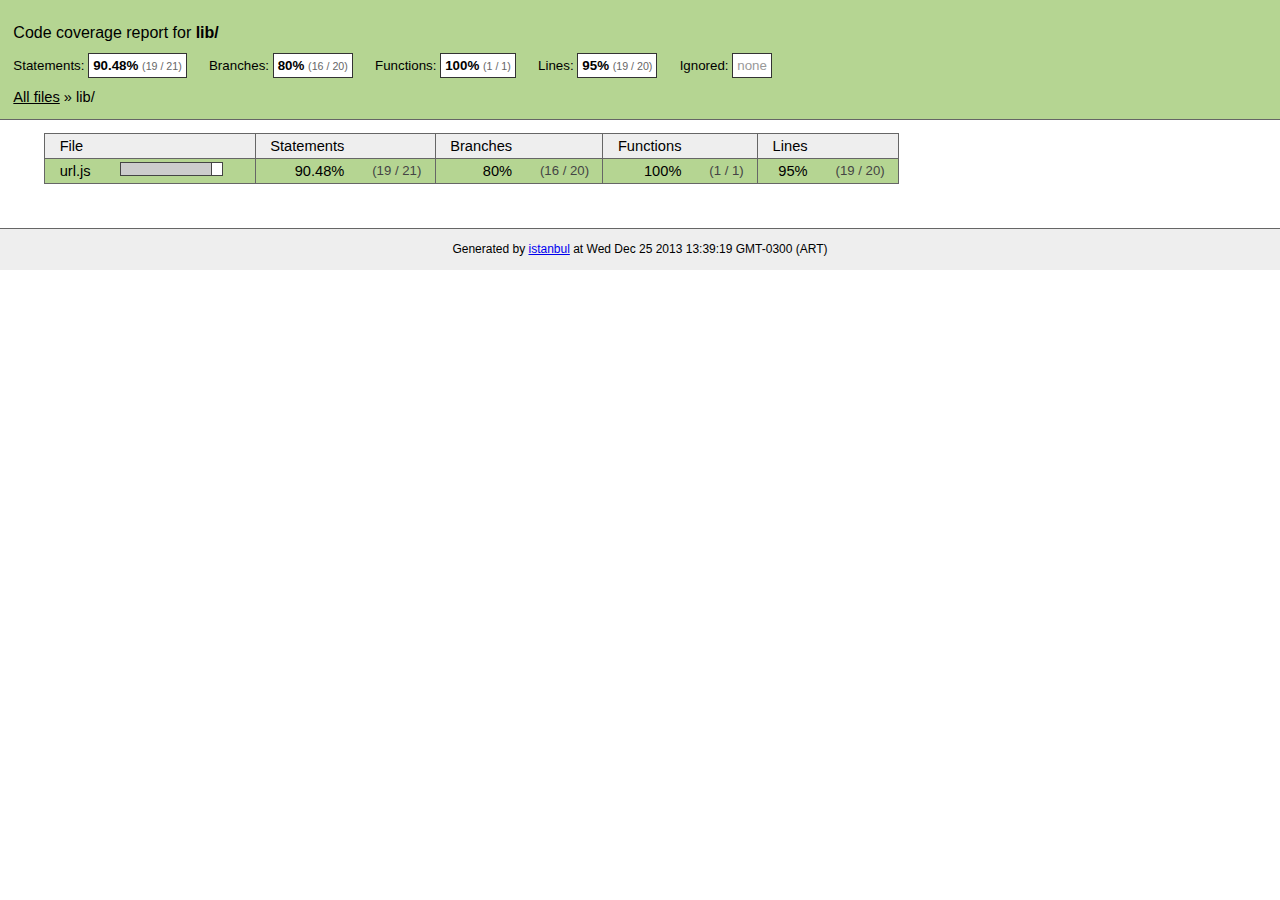
<file: node_modules/socket.io/node_modules/socket.io-client/coverage/lcov-report/lib/index.html>
<!doctype html>
<html lang="en">
<head>
    <title>Code coverage report for lib/</title>
    <meta charset="utf-8">

    <link rel="stylesheet" href="../prettify.css">

    <style>
        body, html {
            margin:0; padding: 0;
        }
        body {
            font-family: Helvetica Neue, Helvetica,Arial;
            font-size: 10pt;
        }
        div.header, div.footer {
            background: #eee;
            padding: 1em;
        }
        div.header {
            z-index: 100;
            position: fixed;
            top: 0;
            border-bottom: 1px solid #666;
            width: 100%;
        }
        div.footer {
            border-top: 1px solid #666;
        }
        div.body {
            margin-top: 10em;
        }
        div.meta {
            font-size: 90%;
            text-align: center;
        }
        h1, h2, h3 {
            font-weight: normal;
        }
        h1 {
            font-size: 12pt;
        }
        h2 {
            font-size: 10pt;
        }
        pre {
            font-family: Consolas, Menlo, Monaco, monospace;
            margin: 0;
            padding: 0;
            line-height: 14px;
            font-size: 14px;
            -moz-tab-size: 2;
            -o-tab-size:  2;
            tab-size: 2;
        }

        div.path { font-size: 110%; }
        div.path a:link, div.path a:visited { color: #000; }
        table.coverage { border-collapse: collapse; margin:0; padding: 0 }

        table.coverage td {
            margin: 0;
            padding: 0;
            color: #111;
            vertical-align: top;
        }
        table.coverage td.line-count {
            width: 50px;
            text-align: right;
            padding-right: 5px;
        }
        table.coverage td.line-coverage {
            color: #777 !important;
            text-align: right;
            border-left: 1px solid #666;
            border-right: 1px solid #666;
        }

        table.coverage td.text {
        }

        table.coverage td span.cline-any {
            display: inline-block;
            padding: 0 5px;
            width: 40px;
        }
        table.coverage td span.cline-neutral {
            background: #eee;
        }
        table.coverage td span.cline-yes {
            background: #b5d592;
            color: #999;
        }
        table.coverage td span.cline-no {
            background: #fc8c84;
        }

        .cstat-yes { color: #111; }
        .cstat-no { background: #fc8c84; color: #111; }
        .fstat-no { background: #ffc520; color: #111 !important; }
        .cbranch-no { background:  yellow !important; color: #111; }

        .cstat-skip { background: #ddd; color: #111; }
        .fstat-skip { background: #ddd; color: #111 !important; }
        .cbranch-skip { background: #ddd !important; color: #111; }

        .missing-if-branch {
            display: inline-block;
            margin-right: 10px;
            position: relative;
            padding: 0 4px;
            background: black;
            color: yellow;
        }

        .skip-if-branch {
            display: none;
            margin-right: 10px;
            position: relative;
            padding: 0 4px;
            background: #ccc;
            color: white;
        }

        .missing-if-branch .typ, .skip-if-branch .typ {
            color: inherit !important;
        }

        .entity, .metric { font-weight: bold; }
        .metric { display: inline-block; border: 1px solid #333; padding: 0.3em; background: white; }
        .metric small { font-size: 80%; font-weight: normal; color: #666; }

        div.coverage-summary table { border-collapse: collapse; margin: 3em; font-size: 110%; }
        div.coverage-summary td, div.coverage-summary table  th { margin: 0; padding: 0.25em 1em; border-top: 1px solid #666; border-bottom: 1px solid #666; }
        div.coverage-summary th { text-align: left; border: 1px solid #666; background: #eee; font-weight: normal; }
        div.coverage-summary th.file { border-right: none !important; }
        div.coverage-summary th.pic { border-left: none !important; text-align: right; }
        div.coverage-summary th.pct { border-right: none !important; }
        div.coverage-summary th.abs { border-left: none !important; text-align: right; }
        div.coverage-summary td.pct { text-align: right; border-left: 1px solid #666; }
        div.coverage-summary td.abs { text-align: right; font-size: 90%; color: #444; border-right: 1px solid #666; }
        div.coverage-summary td.file { text-align: right; border-left: 1px solid #666; white-space: nowrap;  }
        div.coverage-summary td.pic { min-width: 120px !important;  }
        div.coverage-summary a:link { text-decoration: none; color: #000; }
        div.coverage-summary a:visited { text-decoration: none; color: #333; }
        div.coverage-summary a:hover { text-decoration: underline; }
        div.coverage-summary tfoot td { border-top: 1px solid #666; }

        div.coverage-summary .yui3-datatable-sort-indicator, div.coverage-summary .dummy-sort-indicator {
            height: 10px;
            width: 7px;
            display: inline-block;
            margin-left: 0.5em;
        }
        div.coverage-summary .yui3-datatable-sort-indicator {
            background: url("http://yui.yahooapis.com/3.6.0/build/datatable-sort/assets/skins/sam/sort-arrow-sprite.png") no-repeat scroll 0 0 transparent;
        }
        div.coverage-summary .yui3-datatable-sorted .yui3-datatable-sort-indicator {
            background-position: 0 -20px;
        }
        div.coverage-summary .yui3-datatable-sorted-desc .yui3-datatable-sort-indicator {
            background-position: 0 -10px;
        }

        .high { background: #b5d592 !important; }
        .medium { background: #ffe87c !important; }
        .low { background: #fc8c84 !important; }

        span.cover-fill, span.cover-empty {
            display:inline-block;
            border:1px solid #444;
            background: white;
            height: 12px;
        }
        span.cover-fill {
            background: #ccc;
            border-right: 1px solid #444;
        }
        span.cover-empty {
            background: white;
            border-left: none;
        }
        span.cover-full {
            border-right: none !important;
        }
        pre.prettyprint {
            border: none !important;
            padding: 0 !important;
            margin: 0 !important;
        }
        .com { color: #999 !important; }
        .ignore-none { color: #999; font-weight: normal; }

    </style>
</head>
<body>
<div class="header high">
    <h1>Code coverage report for <span class="entity">lib/</span></h1>
    <h2>
        
        Statements: <span class="metric">90.48% <small>(19 / 21)</small></span> &nbsp;&nbsp;&nbsp;&nbsp;
        
        
        Branches: <span class="metric">80% <small>(16 / 20)</small></span> &nbsp;&nbsp;&nbsp;&nbsp;
        
        
        Functions: <span class="metric">100% <small>(1 / 1)</small></span> &nbsp;&nbsp;&nbsp;&nbsp;
        
        
        Lines: <span class="metric">95% <small>(19 / 20)</small></span> &nbsp;&nbsp;&nbsp;&nbsp;
        
        Ignored: <span class="metric"><span class="ignore-none">none</span></span> &nbsp;&nbsp;&nbsp;&nbsp;
    </h2>
    <div class="path"><a href="../index.html">All files</a> &#187; lib/</div>
</div>
<div class="body">
<div class="coverage-summary">
<table>
<thead>
<tr>
   <th data-col="file" data-fmt="html" data-html="true" class="file">File</th>
   <th data-col="pic" data-type="number" data-fmt="html" data-html="true" class="pic"></th>
   <th data-col="statements" data-type="number" data-fmt="pct" class="pct">Statements</th>
   <th data-col="statements_raw" data-type="number" data-fmt="html" class="abs"></th>
   <th data-col="branches" data-type="number" data-fmt="pct" class="pct">Branches</th>
   <th data-col="branches_raw" data-type="number" data-fmt="html" class="abs"></th>
   <th data-col="functions" data-type="number" data-fmt="pct" class="pct">Functions</th>
   <th data-col="functions_raw" data-type="number" data-fmt="html" class="abs"></th>
   <th data-col="lines" data-type="number" data-fmt="pct" class="pct">Lines</th>
   <th data-col="lines_raw" data-type="number" data-fmt="html" class="abs"></th>
</tr>
</thead>
<tbody><tr>
	<td class="file high" data-value="url.js"><a href="url.js.html">url.js</a></td>
	<td data-value="90.48" class="pic high"><span class="cover-fill" style="width: 90px;"></span><span class="cover-empty" style="width:10px;"></span></td>
	<td data-value="90.48" class="pct high">90.48%</td>
	<td data-value="21" class="abs high">(19&nbsp;/&nbsp;21)</td>
	<td data-value="80" class="pct high">80%</td>
	<td data-value="20" class="abs high">(16&nbsp;/&nbsp;20)</td>
	<td data-value="100" class="pct high">100%</td>
	<td data-value="1" class="abs high">(1&nbsp;/&nbsp;1)</td>
	<td data-value="95" class="pct high">95%</td>
	<td data-value="20" class="abs high">(19&nbsp;/&nbsp;20)</td>
	</tr>

</tbody>
</table>
</div>
</div>
<div class="footer">
    <div class="meta">Generated by <a href="http://istanbul-js.org/" target="_blank">istanbul</a> at Wed Dec 25 2013 13:39:19 GMT-0300 (ART)</div>
</div>

<script src="../prettify.js"></script>

<script src="http://yui.yahooapis.com/3.6.0/build/yui/yui-min.js"></script>
<script>

    YUI().use('datatable', function (Y) {

        var formatters = {
          pct: function (o) {
              o.className += o.record.get('classes')[o.column.key];
              try {
                  return o.value.toFixed(2) + '%';
              } catch (ex) { return o.value + '%'; }
          },
          html: function (o) {
              o.className += o.record.get('classes')[o.column.key];
              return o.record.get(o.column.key + '_html');
          }
        },
          defaultFormatter = function (o) {
              o.className += o.record.get('classes')[o.column.key];
              return o.value;
          };

        function getColumns(theadNode) {
            var colNodes = theadNode.all('tr th'),
                cols = [],
                col;
            colNodes.each(function (colNode) {
                col = {
                    key: colNode.getAttribute('data-col'),
                    label: colNode.get('innerHTML') || ' ',
                    sortable: !colNode.getAttribute('data-nosort'),
                    className: colNode.getAttribute('class'),
                    type: colNode.getAttribute('data-type'),
                    allowHTML: colNode.getAttribute('data-html') === 'true' || colNode.getAttribute('data-fmt') === 'html'
                };
                col.formatter = formatters[colNode.getAttribute('data-fmt')] || defaultFormatter;
                cols.push(col);
            });
            return cols;
        }

        function getRowData(trNode, cols) {
            var tdNodes = trNode.all('td'),
                    i,
                    row = { classes: {} },
                    node,
                    name;
            for (i = 0; i < cols.length; i += 1) {
                name = cols[i].key;
                node = tdNodes.item(i);
                row[name] = node.getAttribute('data-value') || node.get('innerHTML');
                row[name + '_html'] = node.get('innerHTML');
                row.classes[name] = node.getAttribute('class');
                //Y.log('Name: ' + name + '; Value: ' + row[name]);
                if (cols[i].type === 'number') { row[name] = row[name] * 1; }
            }
            //Y.log(row);
            return row;
        }

        function getData(tbodyNode, cols) {
            var data = [];
            tbodyNode.all('tr').each(function (trNode) {
                data.push(getRowData(trNode, cols));
            });
            return data;
        }

        function replaceTable(node) {
            if (!node) { return; }
            var cols = getColumns(node.one('thead')),
                data = getData(node.one('tbody'), cols),
                table,
                parent = node.get('parentNode');

            table = new Y.DataTable({
                columns: cols,
                data: data,
                sortBy: 'file'
            });
            parent.set('innerHTML', '');
            table.render(parent);
        }

        Y.on('domready', function () {
            replaceTable(Y.one('div.coverage-summary table'));
            if (typeof prettyPrint === 'function') {
                prettyPrint();
            }
        });
    });
</script>
</body>
</html>
</file>
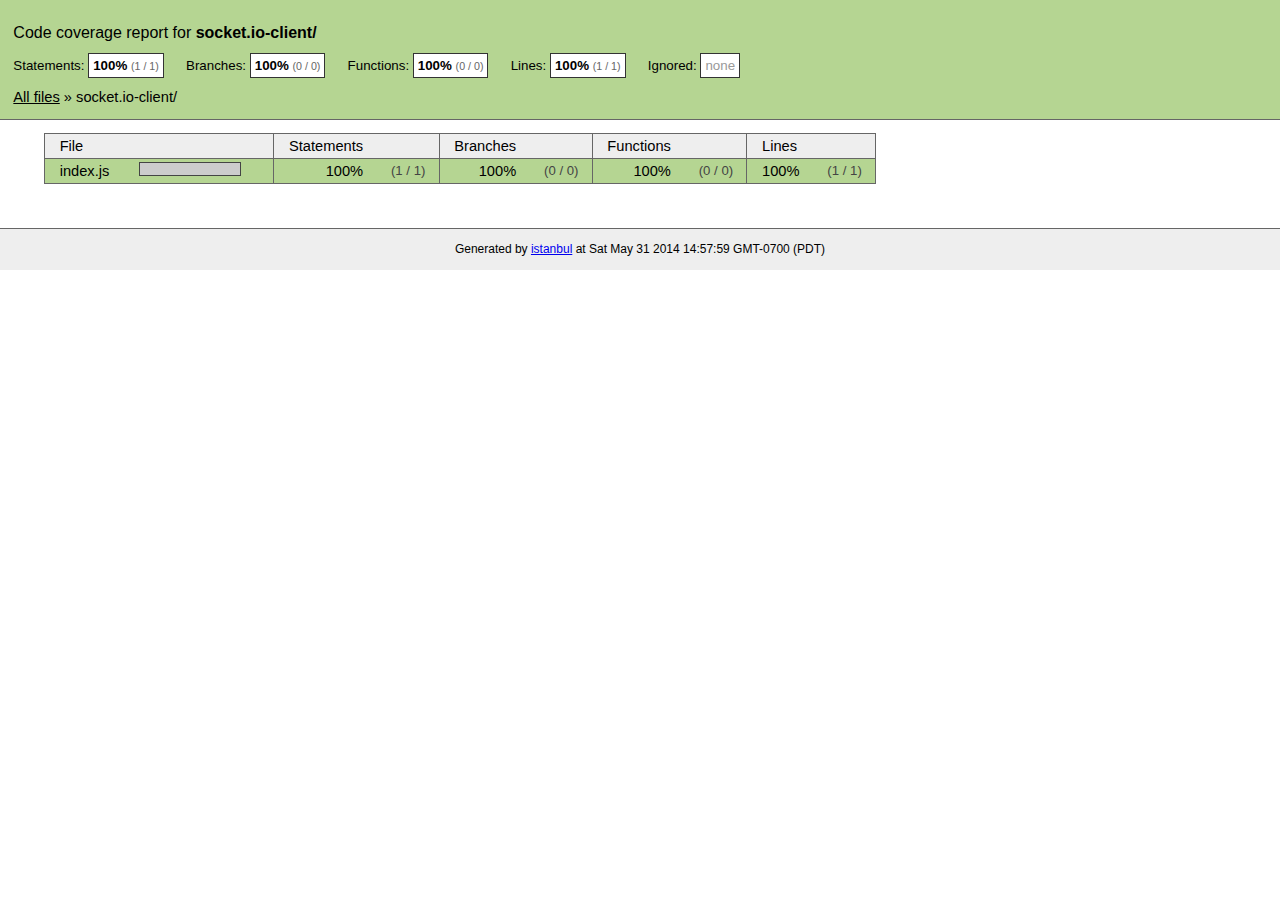
<file: node_modules/socket.io/node_modules/socket.io-client/coverage/lcov-report/socket.io-client/index.html>
<!doctype html>
<html lang="en">
<head>
    <title>Code coverage report for socket.io-client/</title>
    <meta charset="utf-8">

    <link rel="stylesheet" href="../prettify.css">

    <style>
        body, html {
            margin:0; padding: 0;
        }
        body {
            font-family: Helvetica Neue, Helvetica,Arial;
            font-size: 10pt;
        }
        div.header, div.footer {
            background: #eee;
            padding: 1em;
        }
        div.header {
            z-index: 100;
            position: fixed;
            top: 0;
            border-bottom: 1px solid #666;
            width: 100%;
        }
        div.footer {
            border-top: 1px solid #666;
        }
        div.body {
            margin-top: 10em;
        }
        div.meta {
            font-size: 90%;
            text-align: center;
        }
        h1, h2, h3 {
            font-weight: normal;
        }
        h1 {
            font-size: 12pt;
        }
        h2 {
            font-size: 10pt;
        }
        pre {
            font-family: Consolas, Menlo, Monaco, monospace;
            margin: 0;
            padding: 0;
            line-height: 14px;
            font-size: 14px;
            -moz-tab-size: 2;
            -o-tab-size:  2;
            tab-size: 2;
        }

        div.path { font-size: 110%; }
        div.path a:link, div.path a:visited { color: #000; }
        table.coverage { border-collapse: collapse; margin:0; padding: 0 }

        table.coverage td {
            margin: 0;
            padding: 0;
            color: #111;
            vertical-align: top;
        }
        table.coverage td.line-count {
            width: 50px;
            text-align: right;
            padding-right: 5px;
        }
        table.coverage td.line-coverage {
            color: #777 !important;
            text-align: right;
            border-left: 1px solid #666;
            border-right: 1px solid #666;
        }

        table.coverage td.text {
        }

        table.coverage td span.cline-any {
            display: inline-block;
            padding: 0 5px;
            width: 40px;
        }
        table.coverage td span.cline-neutral {
            background: #eee;
        }
        table.coverage td span.cline-yes {
            background: #b5d592;
            color: #999;
        }
        table.coverage td span.cline-no {
            background: #fc8c84;
        }

        .cstat-yes { color: #111; }
        .cstat-no { background: #fc8c84; color: #111; }
        .fstat-no { background: #ffc520; color: #111 !important; }
        .cbranch-no { background:  yellow !important; color: #111; }

        .cstat-skip { background: #ddd; color: #111; }
        .fstat-skip { background: #ddd; color: #111 !important; }
        .cbranch-skip { background: #ddd !important; color: #111; }

        .missing-if-branch {
            display: inline-block;
            margin-right: 10px;
            position: relative;
            padding: 0 4px;
            background: black;
            color: yellow;
        }

        .skip-if-branch {
            display: none;
            margin-right: 10px;
            position: relative;
            padding: 0 4px;
            background: #ccc;
            color: white;
        }

        .missing-if-branch .typ, .skip-if-branch .typ {
            color: inherit !important;
        }

        .entity, .metric { font-weight: bold; }
        .metric { display: inline-block; border: 1px solid #333; padding: 0.3em; background: white; }
        .metric small { font-size: 80%; font-weight: normal; color: #666; }

        div.coverage-summary table { border-collapse: collapse; margin: 3em; font-size: 110%; }
        div.coverage-summary td, div.coverage-summary table  th { margin: 0; padding: 0.25em 1em; border-top: 1px solid #666; border-bottom: 1px solid #666; }
        div.coverage-summary th { text-align: left; border: 1px solid #666; background: #eee; font-weight: normal; }
        div.coverage-summary th.file { border-right: none !important; }
        div.coverage-summary th.pic { border-left: none !important; text-align: right; }
        div.coverage-summary th.pct { border-right: none !important; }
        div.coverage-summary th.abs { border-left: none !important; text-align: right; }
        div.coverage-summary td.pct { text-align: right; border-left: 1px solid #666; }
        div.coverage-summary td.abs { text-align: right; font-size: 90%; color: #444; border-right: 1px solid #666; }
        div.coverage-summary td.file { text-align: right; border-left: 1px solid #666; white-space: nowrap;  }
        div.coverage-summary td.pic { min-width: 120px !important;  }
        div.coverage-summary a:link { text-decoration: none; color: #000; }
        div.coverage-summary a:visited { text-decoration: none; color: #333; }
        div.coverage-summary a:hover { text-decoration: underline; }
        div.coverage-summary tfoot td { border-top: 1px solid #666; }

        div.coverage-summary .yui3-datatable-sort-indicator, div.coverage-summary .dummy-sort-indicator {
            height: 10px;
            width: 7px;
            display: inline-block;
            margin-left: 0.5em;
        }
        div.coverage-summary .yui3-datatable-sort-indicator {
            background: url("http://yui.yahooapis.com/3.6.0/build/datatable-sort/assets/skins/sam/sort-arrow-sprite.png") no-repeat scroll 0 0 transparent;
        }
        div.coverage-summary .yui3-datatable-sorted .yui3-datatable-sort-indicator {
            background-position: 0 -20px;
        }
        div.coverage-summary .yui3-datatable-sorted-desc .yui3-datatable-sort-indicator {
            background-position: 0 -10px;
        }

        .high { background: #b5d592 !important; }
        .medium { background: #ffe87c !important; }
        .low { background: #fc8c84 !important; }

        span.cover-fill, span.cover-empty {
            display:inline-block;
            border:1px solid #444;
            background: white;
            height: 12px;
        }
        span.cover-fill {
            background: #ccc;
            border-right: 1px solid #444;
        }
        span.cover-empty {
            background: white;
            border-left: none;
        }
        span.cover-full {
            border-right: none !important;
        }
        pre.prettyprint {
            border: none !important;
            padding: 0 !important;
            margin: 0 !important;
        }
        .com { color: #999 !important; }
        .ignore-none { color: #999; font-weight: normal; }

    </style>
</head>
<body>
<div class="header high">
    <h1>Code coverage report for <span class="entity">socket.io-client/</span></h1>
    <h2>
        
        Statements: <span class="metric">100% <small>(1 / 1)</small></span> &nbsp;&nbsp;&nbsp;&nbsp;
        
        
        Branches: <span class="metric">100% <small>(0 / 0)</small></span> &nbsp;&nbsp;&nbsp;&nbsp;
        
        
        Functions: <span class="metric">100% <small>(0 / 0)</small></span> &nbsp;&nbsp;&nbsp;&nbsp;
        
        
        Lines: <span class="metric">100% <small>(1 / 1)</small></span> &nbsp;&nbsp;&nbsp;&nbsp;
        
        Ignored: <span class="metric"><span class="ignore-none">none</span></span> &nbsp;&nbsp;&nbsp;&nbsp;
    </h2>
    <div class="path"><a href="../index.html">All files</a> &#187; socket.io-client/</div>
</div>
<div class="body">
<div class="coverage-summary">
<table>
<thead>
<tr>
   <th data-col="file" data-fmt="html" data-html="true" class="file">File</th>
   <th data-col="pic" data-type="number" data-fmt="html" data-html="true" class="pic"></th>
   <th data-col="statements" data-type="number" data-fmt="pct" class="pct">Statements</th>
   <th data-col="statements_raw" data-type="number" data-fmt="html" class="abs"></th>
   <th data-col="branches" data-type="number" data-fmt="pct" class="pct">Branches</th>
   <th data-col="branches_raw" data-type="number" data-fmt="html" class="abs"></th>
   <th data-col="functions" data-type="number" data-fmt="pct" class="pct">Functions</th>
   <th data-col="functions_raw" data-type="number" data-fmt="html" class="abs"></th>
   <th data-col="lines" data-type="number" data-fmt="pct" class="pct">Lines</th>
   <th data-col="lines_raw" data-type="number" data-fmt="html" class="abs"></th>
</tr>
</thead>
<tbody><tr>
	<td class="file high" data-value="index.js"><a href="index.js.html">index.js</a></td>
	<td data-value="100" class="pic high"><span class="cover-fill cover-full" style="width: 100px;"></span><span class="cover-empty" style="width:0px;"></span></td>
	<td data-value="100" class="pct high">100%</td>
	<td data-value="1" class="abs high">(1&nbsp;/&nbsp;1)</td>
	<td data-value="100" class="pct high">100%</td>
	<td data-value="0" class="abs high">(0&nbsp;/&nbsp;0)</td>
	<td data-value="100" class="pct high">100%</td>
	<td data-value="0" class="abs high">(0&nbsp;/&nbsp;0)</td>
	<td data-value="100" class="pct high">100%</td>
	<td data-value="1" class="abs high">(1&nbsp;/&nbsp;1)</td>
	</tr>

</tbody>
</table>
</div>
</div>
<div class="footer">
    <div class="meta">Generated by <a href="http://istanbul-js.org/" target="_blank">istanbul</a> at Sat May 31 2014 14:57:59 GMT-0700 (PDT)</div>
</div>

<script src="../prettify.js"></script>

<script src="http://yui.yahooapis.com/3.6.0/build/yui/yui-min.js"></script>
<script>

    YUI().use('datatable', function (Y) {

        var formatters = {
          pct: function (o) {
              o.className += o.record.get('classes')[o.column.key];
              try {
                  return o.value.toFixed(2) + '%';
              } catch (ex) { return o.value + '%'; }
          },
          html: function (o) {
              o.className += o.record.get('classes')[o.column.key];
              return o.record.get(o.column.key + '_html');
          }
        },
          defaultFormatter = function (o) {
              o.className += o.record.get('classes')[o.column.key];
              return o.value;
          };

        function getColumns(theadNode) {
            var colNodes = theadNode.all('tr th'),
                cols = [],
                col;
            colNodes.each(function (colNode) {
                col = {
                    key: colNode.getAttribute('data-col'),
                    label: colNode.get('innerHTML') || ' ',
                    sortable: !colNode.getAttribute('data-nosort'),
                    className: colNode.getAttribute('class'),
                    type: colNode.getAttribute('data-type'),
                    allowHTML: colNode.getAttribute('data-html') === 'true' || colNode.getAttribute('data-fmt') === 'html'
                };
                col.formatter = formatters[colNode.getAttribute('data-fmt')] || defaultFormatter;
                cols.push(col);
            });
            return cols;
        }

        function getRowData(trNode, cols) {
            var tdNodes = trNode.all('td'),
                    i,
                    row = { classes: {} },
                    node,
                    name;
            for (i = 0; i < cols.length; i += 1) {
                name = cols[i].key;
                node = tdNodes.item(i);
                row[name] = node.getAttribute('data-value') || node.get('innerHTML');
                row[name + '_html'] = node.get('innerHTML');
                row.classes[name] = node.getAttribute('class');
                //Y.log('Name: ' + name + '; Value: ' + row[name]);
                if (cols[i].type === 'number') { row[name] = row[name] * 1; }
            }
            //Y.log(row);
            return row;
        }

        function getData(tbodyNode, cols) {
            var data = [];
            tbodyNode.all('tr').each(function (trNode) {
                data.push(getRowData(trNode, cols));
            });
            return data;
        }

        function replaceTable(node) {
            if (!node) { return; }
            var cols = getColumns(node.one('thead')),
                data = getData(node.one('tbody'), cols),
                table,
                parent = node.get('parentNode');

            table = new Y.DataTable({
                columns: cols,
                data: data,
                sortBy: 'file'
            });
            parent.set('innerHTML', '');
            table.render(parent);
        }

        Y.on('domready', function () {
            replaceTable(Y.one('div.coverage-summary table'));
            if (typeof prettyPrint === 'function') {
                prettyPrint();
            }
        });
    });
</script>
</body>
</html>
</file>
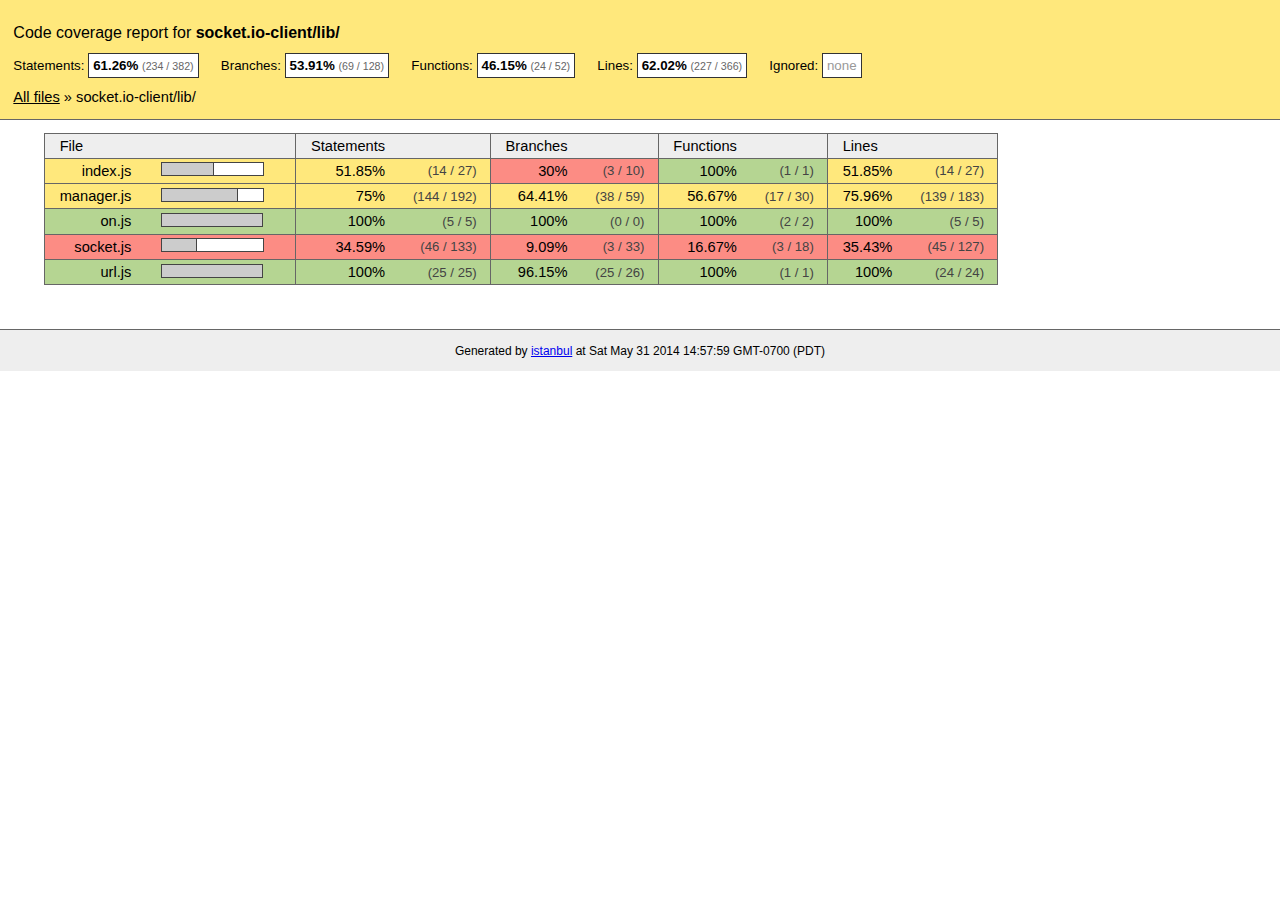
<file: node_modules/socket.io/node_modules/socket.io-client/coverage/lcov-report/socket.io-client/lib/index.html>
<!doctype html>
<html lang="en">
<head>
    <title>Code coverage report for socket.io-client/lib/</title>
    <meta charset="utf-8">

    <link rel="stylesheet" href="../../prettify.css">

    <style>
        body, html {
            margin:0; padding: 0;
        }
        body {
            font-family: Helvetica Neue, Helvetica,Arial;
            font-size: 10pt;
        }
        div.header, div.footer {
            background: #eee;
            padding: 1em;
        }
        div.header {
            z-index: 100;
            position: fixed;
            top: 0;
            border-bottom: 1px solid #666;
            width: 100%;
        }
        div.footer {
            border-top: 1px solid #666;
        }
        div.body {
            margin-top: 10em;
        }
        div.meta {
            font-size: 90%;
            text-align: center;
        }
        h1, h2, h3 {
            font-weight: normal;
        }
        h1 {
            font-size: 12pt;
        }
        h2 {
            font-size: 10pt;
        }
        pre {
            font-family: Consolas, Menlo, Monaco, monospace;
            margin: 0;
            padding: 0;
            line-height: 14px;
            font-size: 14px;
            -moz-tab-size: 2;
            -o-tab-size:  2;
            tab-size: 2;
        }

        div.path { font-size: 110%; }
        div.path a:link, div.path a:visited { color: #000; }
        table.coverage { border-collapse: collapse; margin:0; padding: 0 }

        table.coverage td {
            margin: 0;
            padding: 0;
            color: #111;
            vertical-align: top;
        }
        table.coverage td.line-count {
            width: 50px;
            text-align: right;
            padding-right: 5px;
        }
        table.coverage td.line-coverage {
            color: #777 !important;
            text-align: right;
            border-left: 1px solid #666;
            border-right: 1px solid #666;
        }

        table.coverage td.text {
        }

        table.coverage td span.cline-any {
            display: inline-block;
            padding: 0 5px;
            width: 40px;
        }
        table.coverage td span.cline-neutral {
            background: #eee;
        }
        table.coverage td span.cline-yes {
            background: #b5d592;
            color: #999;
        }
        table.coverage td span.cline-no {
            background: #fc8c84;
        }

        .cstat-yes { color: #111; }
        .cstat-no { background: #fc8c84; color: #111; }
        .fstat-no { background: #ffc520; color: #111 !important; }
        .cbranch-no { background:  yellow !important; color: #111; }

        .cstat-skip { background: #ddd; color: #111; }
        .fstat-skip { background: #ddd; color: #111 !important; }
        .cbranch-skip { background: #ddd !important; color: #111; }

        .missing-if-branch {
            display: inline-block;
            margin-right: 10px;
            position: relative;
            padding: 0 4px;
            background: black;
            color: yellow;
        }

        .skip-if-branch {
            display: none;
            margin-right: 10px;
            position: relative;
            padding: 0 4px;
            background: #ccc;
            color: white;
        }

        .missing-if-branch .typ, .skip-if-branch .typ {
            color: inherit !important;
        }

        .entity, .metric { font-weight: bold; }
        .metric { display: inline-block; border: 1px solid #333; padding: 0.3em; background: white; }
        .metric small { font-size: 80%; font-weight: normal; color: #666; }

        div.coverage-summary table { border-collapse: collapse; margin: 3em; font-size: 110%; }
        div.coverage-summary td, div.coverage-summary table  th { margin: 0; padding: 0.25em 1em; border-top: 1px solid #666; border-bottom: 1px solid #666; }
        div.coverage-summary th { text-align: left; border: 1px solid #666; background: #eee; font-weight: normal; }
        div.coverage-summary th.file { border-right: none !important; }
        div.coverage-summary th.pic { border-left: none !important; text-align: right; }
        div.coverage-summary th.pct { border-right: none !important; }
        div.coverage-summary th.abs { border-left: none !important; text-align: right; }
        div.coverage-summary td.pct { text-align: right; border-left: 1px solid #666; }
        div.coverage-summary td.abs { text-align: right; font-size: 90%; color: #444; border-right: 1px solid #666; }
        div.coverage-summary td.file { text-align: right; border-left: 1px solid #666; white-space: nowrap;  }
        div.coverage-summary td.pic { min-width: 120px !important;  }
        div.coverage-summary a:link { text-decoration: none; color: #000; }
        div.coverage-summary a:visited { text-decoration: none; color: #333; }
        div.coverage-summary a:hover { text-decoration: underline; }
        div.coverage-summary tfoot td { border-top: 1px solid #666; }

        div.coverage-summary .yui3-datatable-sort-indicator, div.coverage-summary .dummy-sort-indicator {
            height: 10px;
            width: 7px;
            display: inline-block;
            margin-left: 0.5em;
        }
        div.coverage-summary .yui3-datatable-sort-indicator {
            background: url("http://yui.yahooapis.com/3.6.0/build/datatable-sort/assets/skins/sam/sort-arrow-sprite.png") no-repeat scroll 0 0 transparent;
        }
        div.coverage-summary .yui3-datatable-sorted .yui3-datatable-sort-indicator {
            background-position: 0 -20px;
        }
        div.coverage-summary .yui3-datatable-sorted-desc .yui3-datatable-sort-indicator {
            background-position: 0 -10px;
        }

        .high { background: #b5d592 !important; }
        .medium { background: #ffe87c !important; }
        .low { background: #fc8c84 !important; }

        span.cover-fill, span.cover-empty {
            display:inline-block;
            border:1px solid #444;
            background: white;
            height: 12px;
        }
        span.cover-fill {
            background: #ccc;
            border-right: 1px solid #444;
        }
        span.cover-empty {
            background: white;
            border-left: none;
        }
        span.cover-full {
            border-right: none !important;
        }
        pre.prettyprint {
            border: none !important;
            padding: 0 !important;
            margin: 0 !important;
        }
        .com { color: #999 !important; }
        .ignore-none { color: #999; font-weight: normal; }

    </style>
</head>
<body>
<div class="header medium">
    <h1>Code coverage report for <span class="entity">socket.io-client/lib/</span></h1>
    <h2>
        
        Statements: <span class="metric">61.26% <small>(234 / 382)</small></span> &nbsp;&nbsp;&nbsp;&nbsp;
        
        
        Branches: <span class="metric">53.91% <small>(69 / 128)</small></span> &nbsp;&nbsp;&nbsp;&nbsp;
        
        
        Functions: <span class="metric">46.15% <small>(24 / 52)</small></span> &nbsp;&nbsp;&nbsp;&nbsp;
        
        
        Lines: <span class="metric">62.02% <small>(227 / 366)</small></span> &nbsp;&nbsp;&nbsp;&nbsp;
        
        Ignored: <span class="metric"><span class="ignore-none">none</span></span> &nbsp;&nbsp;&nbsp;&nbsp;
    </h2>
    <div class="path"><a href="../../index.html">All files</a> &#187; socket.io-client/lib/</div>
</div>
<div class="body">
<div class="coverage-summary">
<table>
<thead>
<tr>
   <th data-col="file" data-fmt="html" data-html="true" class="file">File</th>
   <th data-col="pic" data-type="number" data-fmt="html" data-html="true" class="pic"></th>
   <th data-col="statements" data-type="number" data-fmt="pct" class="pct">Statements</th>
   <th data-col="statements_raw" data-type="number" data-fmt="html" class="abs"></th>
   <th data-col="branches" data-type="number" data-fmt="pct" class="pct">Branches</th>
   <th data-col="branches_raw" data-type="number" data-fmt="html" class="abs"></th>
   <th data-col="functions" data-type="number" data-fmt="pct" class="pct">Functions</th>
   <th data-col="functions_raw" data-type="number" data-fmt="html" class="abs"></th>
   <th data-col="lines" data-type="number" data-fmt="pct" class="pct">Lines</th>
   <th data-col="lines_raw" data-type="number" data-fmt="html" class="abs"></th>
</tr>
</thead>
<tbody><tr>
	<td class="file medium" data-value="index.js"><a href="index.js.html">index.js</a></td>
	<td data-value="51.85" class="pic medium"><span class="cover-fill" style="width: 51px;"></span><span class="cover-empty" style="width:49px;"></span></td>
	<td data-value="51.85" class="pct medium">51.85%</td>
	<td data-value="27" class="abs medium">(14&nbsp;/&nbsp;27)</td>
	<td data-value="30" class="pct low">30%</td>
	<td data-value="10" class="abs low">(3&nbsp;/&nbsp;10)</td>
	<td data-value="100" class="pct high">100%</td>
	<td data-value="1" class="abs high">(1&nbsp;/&nbsp;1)</td>
	<td data-value="51.85" class="pct medium">51.85%</td>
	<td data-value="27" class="abs medium">(14&nbsp;/&nbsp;27)</td>
	</tr>

<tr>
	<td class="file medium" data-value="manager.js"><a href="manager.js.html">manager.js</a></td>
	<td data-value="75" class="pic medium"><span class="cover-fill" style="width: 75px;"></span><span class="cover-empty" style="width:25px;"></span></td>
	<td data-value="75" class="pct medium">75%</td>
	<td data-value="192" class="abs medium">(144&nbsp;/&nbsp;192)</td>
	<td data-value="64.41" class="pct medium">64.41%</td>
	<td data-value="59" class="abs medium">(38&nbsp;/&nbsp;59)</td>
	<td data-value="56.67" class="pct medium">56.67%</td>
	<td data-value="30" class="abs medium">(17&nbsp;/&nbsp;30)</td>
	<td data-value="75.96" class="pct medium">75.96%</td>
	<td data-value="183" class="abs medium">(139&nbsp;/&nbsp;183)</td>
	</tr>

<tr>
	<td class="file high" data-value="on.js"><a href="on.js.html">on.js</a></td>
	<td data-value="100" class="pic high"><span class="cover-fill cover-full" style="width: 100px;"></span><span class="cover-empty" style="width:0px;"></span></td>
	<td data-value="100" class="pct high">100%</td>
	<td data-value="5" class="abs high">(5&nbsp;/&nbsp;5)</td>
	<td data-value="100" class="pct high">100%</td>
	<td data-value="0" class="abs high">(0&nbsp;/&nbsp;0)</td>
	<td data-value="100" class="pct high">100%</td>
	<td data-value="2" class="abs high">(2&nbsp;/&nbsp;2)</td>
	<td data-value="100" class="pct high">100%</td>
	<td data-value="5" class="abs high">(5&nbsp;/&nbsp;5)</td>
	</tr>

<tr>
	<td class="file low" data-value="socket.js"><a href="socket.js.html">socket.js</a></td>
	<td data-value="34.59" class="pic low"><span class="cover-fill" style="width: 34px;"></span><span class="cover-empty" style="width:66px;"></span></td>
	<td data-value="34.59" class="pct low">34.59%</td>
	<td data-value="133" class="abs low">(46&nbsp;/&nbsp;133)</td>
	<td data-value="9.09" class="pct low">9.09%</td>
	<td data-value="33" class="abs low">(3&nbsp;/&nbsp;33)</td>
	<td data-value="16.67" class="pct low">16.67%</td>
	<td data-value="18" class="abs low">(3&nbsp;/&nbsp;18)</td>
	<td data-value="35.43" class="pct low">35.43%</td>
	<td data-value="127" class="abs low">(45&nbsp;/&nbsp;127)</td>
	</tr>

<tr>
	<td class="file high" data-value="url.js"><a href="url.js.html">url.js</a></td>
	<td data-value="100" class="pic high"><span class="cover-fill cover-full" style="width: 100px;"></span><span class="cover-empty" style="width:0px;"></span></td>
	<td data-value="100" class="pct high">100%</td>
	<td data-value="25" class="abs high">(25&nbsp;/&nbsp;25)</td>
	<td data-value="96.15" class="pct high">96.15%</td>
	<td data-value="26" class="abs high">(25&nbsp;/&nbsp;26)</td>
	<td data-value="100" class="pct high">100%</td>
	<td data-value="1" class="abs high">(1&nbsp;/&nbsp;1)</td>
	<td data-value="100" class="pct high">100%</td>
	<td data-value="24" class="abs high">(24&nbsp;/&nbsp;24)</td>
	</tr>

</tbody>
</table>
</div>
</div>
<div class="footer">
    <div class="meta">Generated by <a href="http://istanbul-js.org/" target="_blank">istanbul</a> at Sat May 31 2014 14:57:59 GMT-0700 (PDT)</div>
</div>

<script src="../../prettify.js"></script>

<script src="http://yui.yahooapis.com/3.6.0/build/yui/yui-min.js"></script>
<script>

    YUI().use('datatable', function (Y) {

        var formatters = {
          pct: function (o) {
              o.className += o.record.get('classes')[o.column.key];
              try {
                  return o.value.toFixed(2) + '%';
              } catch (ex) { return o.value + '%'; }
          },
          html: function (o) {
              o.className += o.record.get('classes')[o.column.key];
              return o.record.get(o.column.key + '_html');
          }
        },
          defaultFormatter = function (o) {
              o.className += o.record.get('classes')[o.column.key];
              return o.value;
          };

        function getColumns(theadNode) {
            var colNodes = theadNode.all('tr th'),
                cols = [],
                col;
            colNodes.each(function (colNode) {
                col = {
                    key: colNode.getAttribute('data-col'),
                    label: colNode.get('innerHTML') || ' ',
                    sortable: !colNode.getAttribute('data-nosort'),
                    className: colNode.getAttribute('class'),
                    type: colNode.getAttribute('data-type'),
                    allowHTML: colNode.getAttribute('data-html') === 'true' || colNode.getAttribute('data-fmt') === 'html'
                };
                col.formatter = formatters[colNode.getAttribute('data-fmt')] || defaultFormatter;
                cols.push(col);
            });
            return cols;
        }

        function getRowData(trNode, cols) {
            var tdNodes = trNode.all('td'),
                    i,
                    row = { classes: {} },
                    node,
                    name;
            for (i = 0; i < cols.length; i += 1) {
                name = cols[i].key;
                node = tdNodes.item(i);
                row[name] = node.getAttribute('data-value') || node.get('innerHTML');
                row[name + '_html'] = node.get('innerHTML');
                row.classes[name] = node.getAttribute('class');
                //Y.log('Name: ' + name + '; Value: ' + row[name]);
                if (cols[i].type === 'number') { row[name] = row[name] * 1; }
            }
            //Y.log(row);
            return row;
        }

        function getData(tbodyNode, cols) {
            var data = [];
            tbodyNode.all('tr').each(function (trNode) {
                data.push(getRowData(trNode, cols));
            });
            return data;
        }

        function replaceTable(node) {
            if (!node) { return; }
            var cols = getColumns(node.one('thead')),
                data = getData(node.one('tbody'), cols),
                table,
                parent = node.get('parentNode');

            table = new Y.DataTable({
                columns: cols,
                data: data,
                sortBy: 'file'
            });
            parent.set('innerHTML', '');
            table.render(parent);
        }

        Y.on('domready', function () {
            replaceTable(Y.one('div.coverage-summary table'));
            if (typeof prettyPrint === 'function') {
                prettyPrint();
            }
        });
    });
</script>
</body>
</html>
</file>
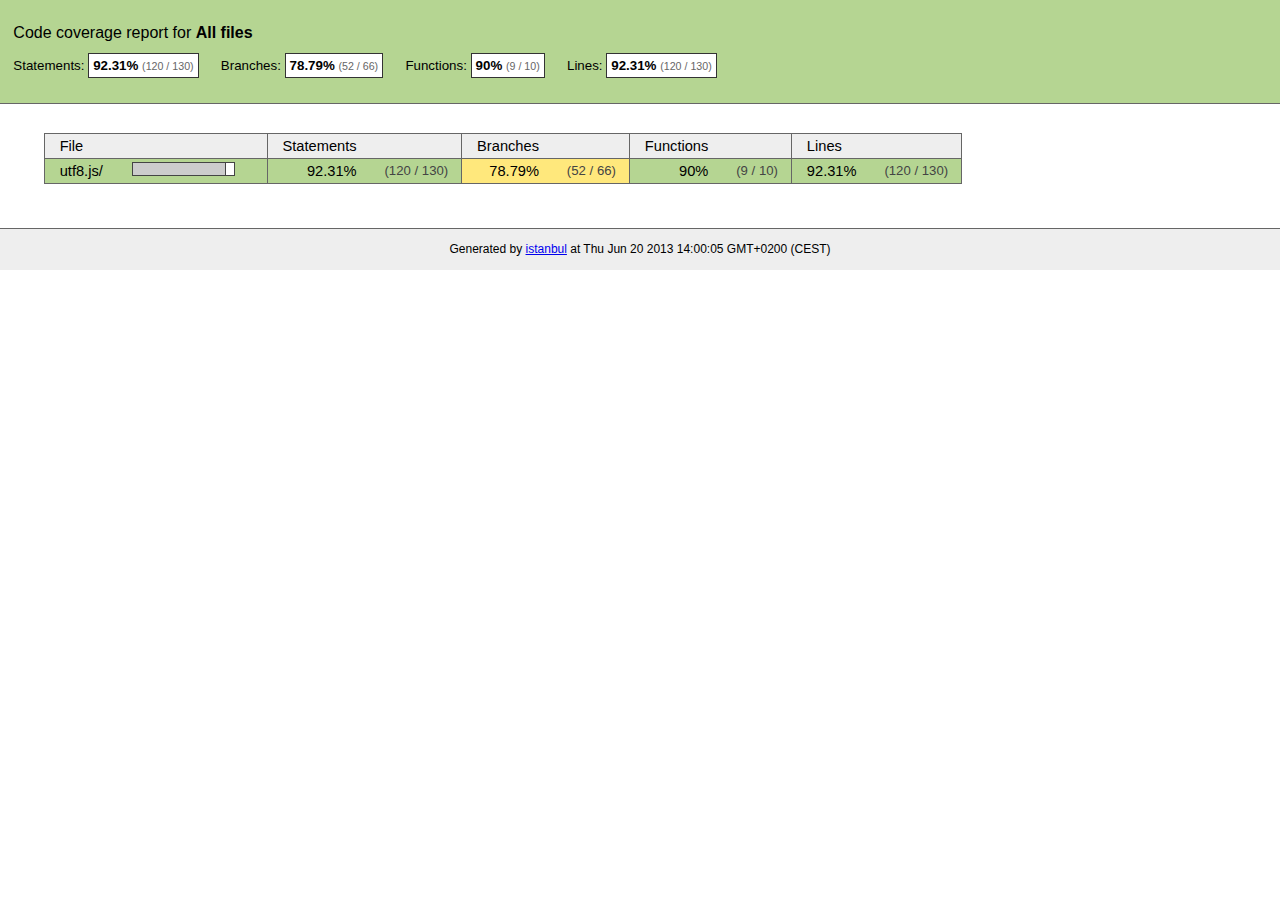
<file: node_modules/socket.io/node_modules/engine.io/node_modules/engine.io-parser/node_modules/utf8/coverage/index.html>
<!doctype html>
<html lang="en">
<head>
    <title>Code coverage report for All files</title>
    <meta charset="utf-8">

    <link rel="stylesheet" href="prettify.css">

    <style>
        body, html {
            margin:0; padding: 0;
        }
        body {
            font-family: Helvetica Neue, Helvetica,Arial;
            font-size: 10pt;
        }
        div.header, div.footer {
            background: #eee;
            padding: 1em;
        }
        div.header {
            z-index: 100;
            position: fixed;
            top: 0;
            border-bottom: 1px solid #666;
            width: 100%;
        }
        div.footer {
            border-top: 1px solid #666;
        }
        div.body {
            margin-top: 10em;
        }
        div.meta {
            font-size: 90%;
            text-align: center;
        }
        h1, h2, h3 {
            font-weight: normal;
        }
        h1 {
            font-size: 12pt;
        }
        h2 {
            font-size: 10pt;
        }
        pre {
            font-family: Consolas, Menlo, Monaco, monospace;
            margin: 0;
            padding: 0;
            line-height: 14px;
            font-size: 14px;
            -moz-tab-size: 2;
            -o-tab-size:  2;
            tab-size: 2;
        }

        div.path { font-size: 110%; }
        div.path a:link, div.path a:visited { color: #000; }
        table.coverage { border-collapse: collapse; margin:0; padding: 0 }

        table.coverage td {
            margin: 0;
            padding: 0;
            color: #111;
            vertical-align: top;
        }
        table.coverage td.line-count {
            width: 50px;
            text-align: right;
            padding-right: 5px;
        }
        table.coverage td.line-coverage {
            color: #777 !important;
            text-align: right;
            border-left: 1px solid #666;
            border-right: 1px solid #666;
        }

        table.coverage td.text {
        }

        table.coverage td span.cline-any {
            display: inline-block;
            padding: 0 5px;
            width: 40px;
        }
        table.coverage td span.cline-neutral {
            background: #eee;
        }
        table.coverage td span.cline-yes {
            background: #b5d592;
            color: #999;
        }
        table.coverage td span.cline-no {
            background: #fc8c84;
        }

        .cstat-yes { color: #111; }
        .cstat-no { background: #fc8c84; color: #111; }
        .fstat-no { background: #ffc520; color: #111 !important; }
        .cbranch-no { background:  yellow !important; color: #111; }
        .missing-if-branch {
            display: inline-block;
            margin-right: 10px;
            position: relative;
            padding: 0 4px;
            background: black;
            color: yellow;
            xtext-decoration: line-through;
        }
        .missing-if-branch .typ {
            color: inherit !important;
        }

        .entity, .metric { font-weight: bold; }
        .metric { display: inline-block; border: 1px solid #333; padding: 0.3em; background: white; }
        .metric small { font-size: 80%; font-weight: normal; color: #666; }

        div.coverage-summary table { border-collapse: collapse; margin: 3em; font-size: 110%; }
        div.coverage-summary td, div.coverage-summary table  th { margin: 0; padding: 0.25em 1em; border-top: 1px solid #666; border-bottom: 1px solid #666; }
        div.coverage-summary th { text-align: left; border: 1px solid #666; background: #eee; font-weight: normal; }
        div.coverage-summary th.file { border-right: none !important; }
        div.coverage-summary th.pic { border-left: none !important; text-align: right; }
        div.coverage-summary th.pct { border-right: none !important; }
        div.coverage-summary th.abs { border-left: none !important; text-align: right; }
        div.coverage-summary td.pct { text-align: right; border-left: 1px solid #666; }
        div.coverage-summary td.abs { text-align: right; font-size: 90%; color: #444; border-right: 1px solid #666; }
        div.coverage-summary td.file { text-align: right; border-left: 1px solid #666; white-space: nowrap;  }
        div.coverage-summary td.pic { min-width: 120px !important;  }
        div.coverage-summary a:link { text-decoration: none; color: #000; }
        div.coverage-summary a:visited { text-decoration: none; color: #333; }
        div.coverage-summary a:hover { text-decoration: underline; }
        div.coverage-summary tfoot td { border-top: 1px solid #666; }

        div.coverage-summary .yui3-datatable-sort-indicator, div.coverage-summary .dummy-sort-indicator {
            height: 10px;
            width: 7px;
            display: inline-block;
            margin-left: 0.5em;
        }
        div.coverage-summary .yui3-datatable-sort-indicator {
            background: url("http://yui.yahooapis.com/3.6.0/build/datatable-sort/assets/skins/sam/sort-arrow-sprite.png") no-repeat scroll 0 0 transparent;
        }
        div.coverage-summary .yui3-datatable-sorted .yui3-datatable-sort-indicator {
            background-position: 0 -20px;
        }
        div.coverage-summary .yui3-datatable-sorted-desc .yui3-datatable-sort-indicator {
            background-position: 0 -10px;
        }

        .high { background: #b5d592 !important; }
        .medium { background: #ffe87c !important; }
        .low { background: #fc8c84 !important; }

        span.cover-fill, span.cover-empty {
            display:inline-block;
            border:1px solid #444;
            background: white;
            height: 12px;
        }
        span.cover-fill {
            background: #ccc;
            border-right: 1px solid #444;
        }
        span.cover-empty {
            background: white;
            border-left: none;
        }
        span.cover-full {
            border-right: none !important;
        }
        pre.prettyprint {
            border: none !important;
            padding: 0 !important;
            margin: 0 !important;
        }
        .com { color: #999 !important; }
    </style>
</head>
<body>
<div class="header high">
    <h1>Code coverage report for <span class="entity">All files</span></h1>
    <h2>
        
        Statements: <span class="metric">92.31% <small>(120 / 130)</small></span> &nbsp;&nbsp;&nbsp;&nbsp;
        
        
        Branches: <span class="metric">78.79% <small>(52 / 66)</small></span> &nbsp;&nbsp;&nbsp;&nbsp;
        
        
        Functions: <span class="metric">90% <small>(9 / 10)</small></span> &nbsp;&nbsp;&nbsp;&nbsp;
        
        
        Lines: <span class="metric">92.31% <small>(120 / 130)</small></span> &nbsp;&nbsp;&nbsp;&nbsp;
        
    </h2>
    <div class="path"></div>
</div>
<div class="body">
<div class="coverage-summary">
<table>
<thead>
<tr>
   <th data-col="file" data-fmt="html" data-html="true" class="file">File</th>
   <th data-col="pic" data-type="number" data-fmt="html" data-html="true" class="pic"></th>
   <th data-col="statements" data-type="number" data-fmt="pct" class="pct">Statements</th>
   <th data-col="statements_raw" data-type="number" data-fmt="html" class="abs"></th>
   <th data-col="branches" data-type="number" data-fmt="pct" class="pct">Branches</th>
   <th data-col="branches_raw" data-type="number" data-fmt="html" class="abs"></th>
   <th data-col="functions" data-type="number" data-fmt="pct" class="pct">Functions</th>
   <th data-col="functions_raw" data-type="number" data-fmt="html" class="abs"></th>
   <th data-col="lines" data-type="number" data-fmt="pct" class="pct">Lines</th>
   <th data-col="lines_raw" data-type="number" data-fmt="html" class="abs"></th>
</tr>
</thead>
<tbody><tr>
	<td class="file high" data-value="utf8.js/"><a href="utf8.js/index.html">utf8.js/</a></td>
	<td data-value="92.31" class="pic high"><span class="cover-fill" style="width: 92px;"></span><span class="cover-empty" style="width:8px;"></span></td>
	<td data-value="92.31" class="pct high">92.31%</td>
	<td data-value="130" class="abs high">(120&nbsp;/&nbsp;130)</td>
	<td data-value="78.79" class="pct medium">78.79%</td>
	<td data-value="66" class="abs medium">(52&nbsp;/&nbsp;66)</td>
	<td data-value="90" class="pct high">90%</td>
	<td data-value="10" class="abs high">(9&nbsp;/&nbsp;10)</td>
	<td data-value="92.31" class="pct high">92.31%</td>
	<td data-value="130" class="abs high">(120&nbsp;/&nbsp;130)</td>
	</tr>

</tbody>
</table>
</div>
</div>
<div class="footer">
    <div class="meta">Generated by <a href="http://istanbul-js.org/" target="_blank">istanbul</a> at Thu Jun 20 2013 14:00:05 GMT+0200 (CEST)</div>
</div>

<script src="prettify.js"></script>

<script src="http://yui.yahooapis.com/3.6.0/build/yui/yui-min.js"></script>
<script>

    YUI().use('datatable', function (Y) {

        var formatters = {
          pct: function (o) {
              o.className += o.record.get('classes')[o.column.key];
              try {
                  return o.value.toFixed(2) + '%';
              } catch (ex) { return o.value + '%'; }
          },
          html: function (o) {
              o.className += o.record.get('classes')[o.column.key];
              return o.record.get(o.column.key + '_html');
          }
        },
          defaultFormatter = function (o) {
              o.className += o.record.get('classes')[o.column.key];
              return o.value;
          };

        function getColumns(theadNode) {
            var colNodes = theadNode.all('tr th'),
                cols = [],
                col;
            colNodes.each(function (colNode) {
                col = {
                    key: colNode.getAttribute('data-col'),
                    label: colNode.get('innerHTML') || ' ',
                    sortable: !colNode.getAttribute('data-nosort'),
                    className: colNode.getAttribute('class'),
                    type: colNode.getAttribute('data-type'),
                    allowHTML: colNode.getAttribute('data-html') === 'true' || colNode.getAttribute('data-fmt') === 'html'
                };
                col.formatter = formatters[colNode.getAttribute('data-fmt')] || defaultFormatter;
                cols.push(col);
            });
            return cols;
        }

        function getRowData(trNode, cols) {
            var tdNodes = trNode.all('td'),
                    i,
                    row = { classes: {} },
                    node,
                    name;
            for (i = 0; i < cols.length; i += 1) {
                name = cols[i].key;
                node = tdNodes.item(i);
                row[name] = node.getAttribute('data-value') || node.get('innerHTML');
                row[name + '_html'] = node.get('innerHTML');
                row.classes[name] = node.getAttribute('class');
                //Y.log('Name: ' + name + '; Value: ' + row[name]);
                if (cols[i].type === 'number') { row[name] = row[name] * 1; }
            }
            //Y.log(row);
            return row;
        }

        function getData(tbodyNode, cols) {
            var data = [];
            tbodyNode.all('tr').each(function (trNode) {
                data.push(getRowData(trNode, cols));
            });
            return data;
        }

        function replaceTable(node) {
            if (!node) { return; }
            var cols = getColumns(node.one('thead')),
                data = getData(node.one('tbody'), cols),
                table,
                parent = node.get('parentNode');

            table = new Y.DataTable({
                columns: cols,
                data: data,
                sortBy: 'file'
            });
            parent.set('innerHTML', '');
            table.render(parent);
        }

        Y.on('domready', function () {
            replaceTable(Y.one('div.coverage-summary table'));
            if (typeof prettyPrint === 'function') {
                prettyPrint();
            }
        });
    });
</script>
</body>
</html>
</file>
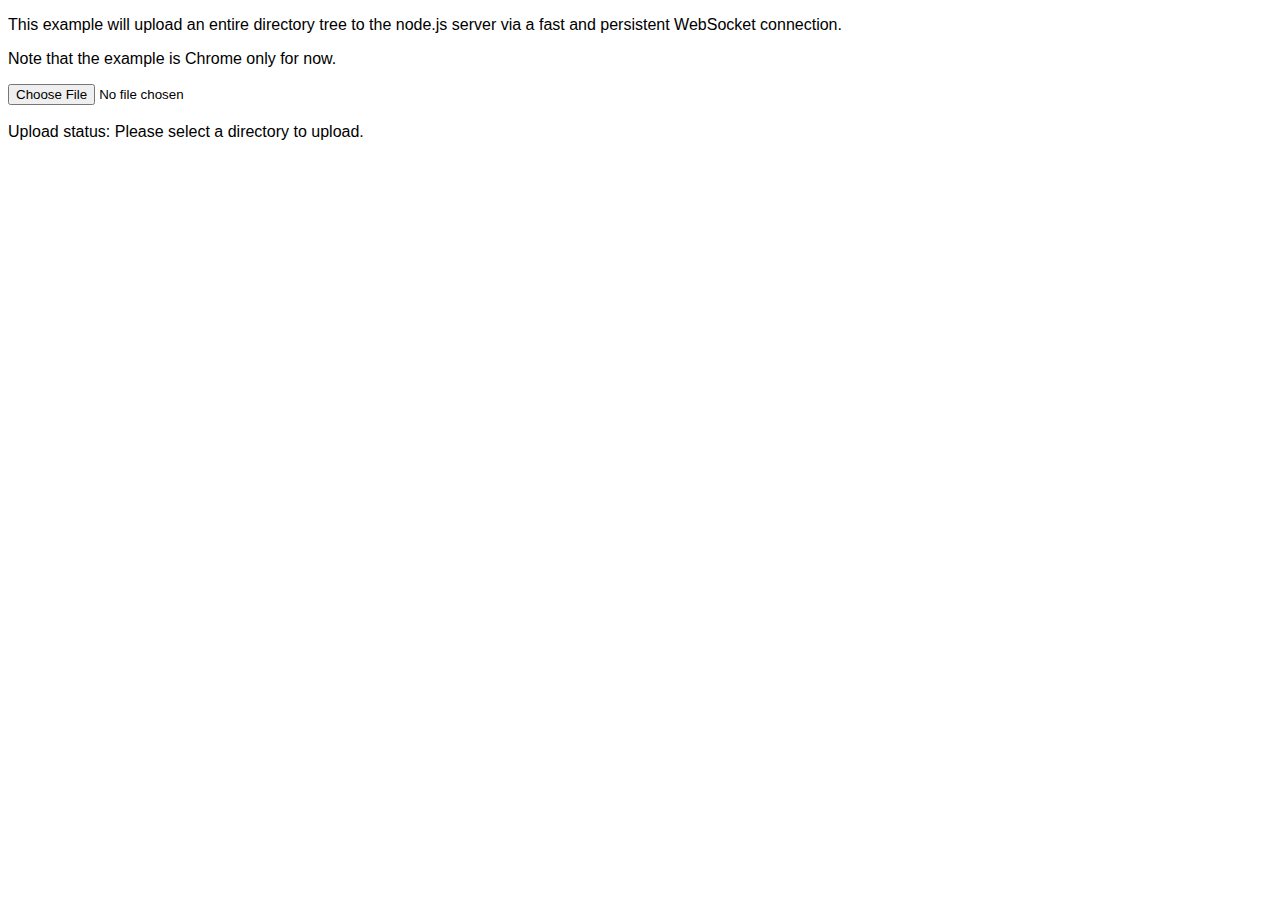
<file: node_modules/socket.io/node_modules/engine.io/node_modules/ws/examples/fileapi/public/index.html>
<!DOCTYPE html>
<html>
  <head>
    <style>
      body {
        font-family: Tahoma, Geneva, sans-serif;
      }
      div {
        display: inline;
      }
    </style>
    <script src='uploader.js'></script>
    <script src='app.js'></script>
  </head>
  <body>
    <p>This example will upload an entire directory tree to the node.js server via a fast and persistent WebSocket connection.</p>
    <p>Note that the example is Chrome only for now.</p>
    <input type="file" webkitdirectory /><br/><br/>
    Upload status:
    <div id='progress'>Please select a directory to upload.</div>
  </body>
</html>
</file>
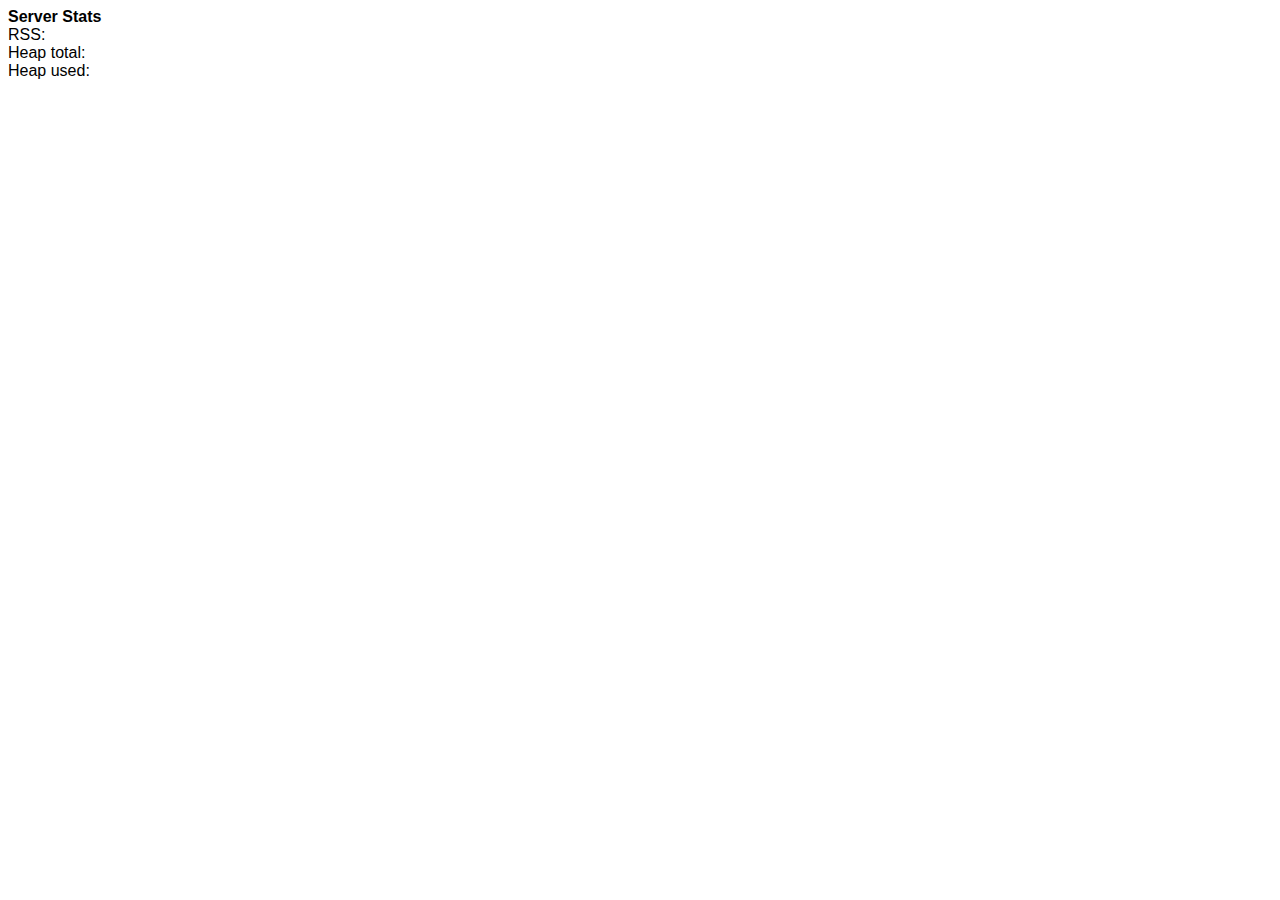
<file: node_modules/socket.io/node_modules/engine.io/node_modules/ws/examples/serverstats-express_3/public/index.html>
<!DOCTYPE html>
<html>
  <head>
    <style>
      body {
        font-family: Tahoma, Geneva, sans-serif;
      }

      div {
        display: inline;
      }
    </style>
    <script>
      function updateStats(memuse) {
        document.getElementById('rss').innerHTML = memuse.rss;
        document.getElementById('heapTotal').innerHTML = memuse.heapTotal;
        document.getElementById('heapUsed').innerHTML = memuse.heapUsed;
      }

      var host = window.document.location.host.replace(/:.*/, '');
      var ws = new WebSocket('ws://' + host + ':8080');
      ws.onmessage = function (event) {
        updateStats(JSON.parse(event.data));
      };
    </script>
  </head>
  <body>
    <strong>Server Stats</strong><br>
    RSS: <div id='rss'></div><br>
    Heap total: <div id='heapTotal'></div><br>
    Heap used: <div id='heapUsed'></div><br>
  </body>
</html>
</file>
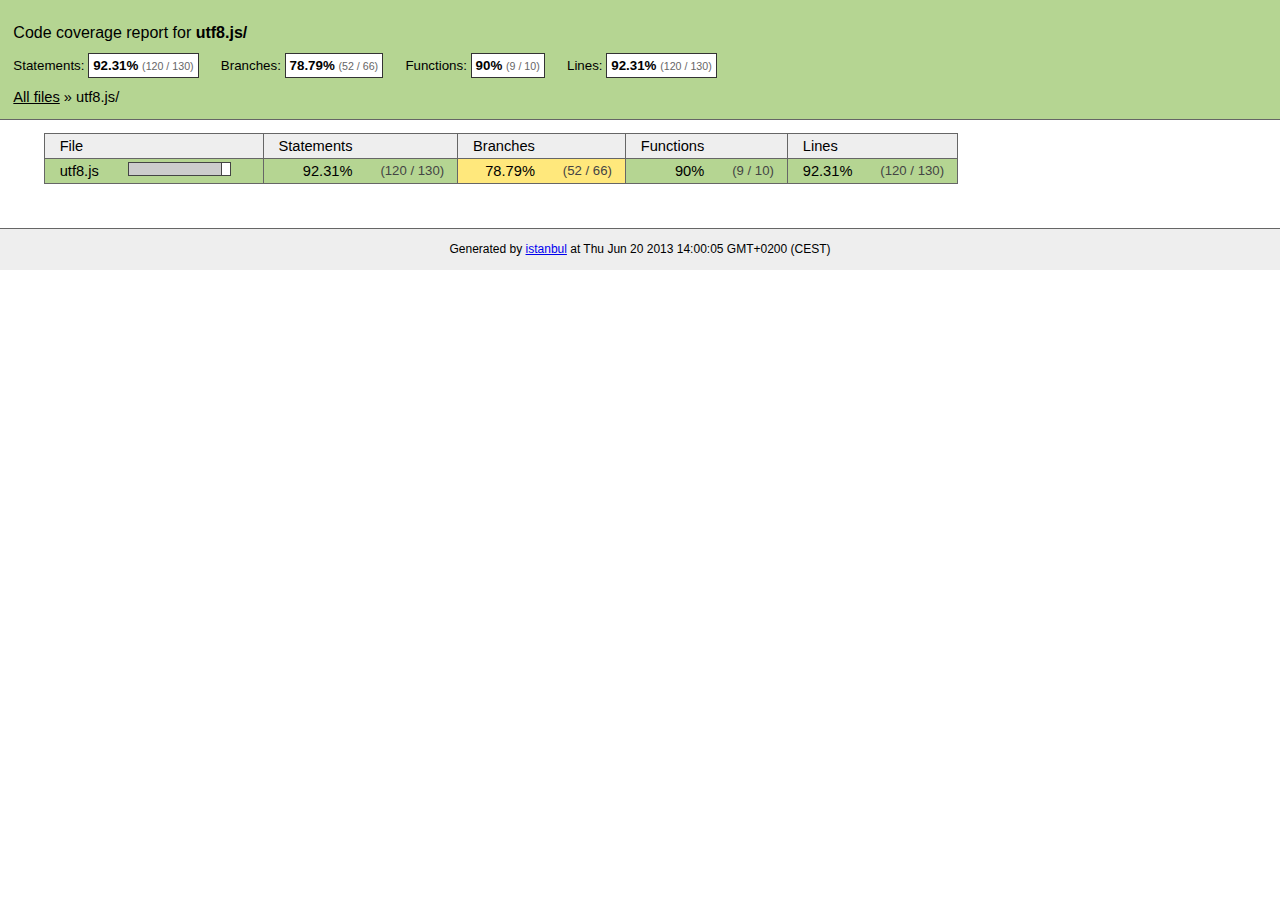
<file: node_modules/socket.io/node_modules/engine.io/node_modules/engine.io-parser/node_modules/utf8/coverage/utf8.js/index.html>
<!doctype html>
<html lang="en">
<head>
    <title>Code coverage report for utf8.js/</title>
    <meta charset="utf-8">

    <link rel="stylesheet" href="../prettify.css">

    <style>
        body, html {
            margin:0; padding: 0;
        }
        body {
            font-family: Helvetica Neue, Helvetica,Arial;
            font-size: 10pt;
        }
        div.header, div.footer {
            background: #eee;
            padding: 1em;
        }
        div.header {
            z-index: 100;
            position: fixed;
            top: 0;
            border-bottom: 1px solid #666;
            width: 100%;
        }
        div.footer {
            border-top: 1px solid #666;
        }
        div.body {
            margin-top: 10em;
        }
        div.meta {
            font-size: 90%;
            text-align: center;
        }
        h1, h2, h3 {
            font-weight: normal;
        }
        h1 {
            font-size: 12pt;
        }
        h2 {
            font-size: 10pt;
        }
        pre {
            font-family: Consolas, Menlo, Monaco, monospace;
            margin: 0;
            padding: 0;
            line-height: 14px;
            font-size: 14px;
            -moz-tab-size: 2;
            -o-tab-size:  2;
            tab-size: 2;
        }

        div.path { font-size: 110%; }
        div.path a:link, div.path a:visited { color: #000; }
        table.coverage { border-collapse: collapse; margin:0; padding: 0 }

        table.coverage td {
            margin: 0;
            padding: 0;
            color: #111;
            vertical-align: top;
        }
        table.coverage td.line-count {
            width: 50px;
            text-align: right;
            padding-right: 5px;
        }
        table.coverage td.line-coverage {
            color: #777 !important;
            text-align: right;
            border-left: 1px solid #666;
            border-right: 1px solid #666;
        }

        table.coverage td.text {
        }

        table.coverage td span.cline-any {
            display: inline-block;
            padding: 0 5px;
            width: 40px;
        }
        table.coverage td span.cline-neutral {
            background: #eee;
        }
        table.coverage td span.cline-yes {
            background: #b5d592;
            color: #999;
        }
        table.coverage td span.cline-no {
            background: #fc8c84;
        }

        .cstat-yes { color: #111; }
        .cstat-no { background: #fc8c84; color: #111; }
        .fstat-no { background: #ffc520; color: #111 !important; }
        .cbranch-no { background:  yellow !important; color: #111; }
        .missing-if-branch {
            display: inline-block;
            margin-right: 10px;
            position: relative;
            padding: 0 4px;
            background: black;
            color: yellow;
            xtext-decoration: line-through;
        }
        .missing-if-branch .typ {
            color: inherit !important;
        }

        .entity, .metric { font-weight: bold; }
        .metric { display: inline-block; border: 1px solid #333; padding: 0.3em; background: white; }
        .metric small { font-size: 80%; font-weight: normal; color: #666; }

        div.coverage-summary table { border-collapse: collapse; margin: 3em; font-size: 110%; }
        div.coverage-summary td, div.coverage-summary table  th { margin: 0; padding: 0.25em 1em; border-top: 1px solid #666; border-bottom: 1px solid #666; }
        div.coverage-summary th { text-align: left; border: 1px solid #666; background: #eee; font-weight: normal; }
        div.coverage-summary th.file { border-right: none !important; }
        div.coverage-summary th.pic { border-left: none !important; text-align: right; }
        div.coverage-summary th.pct { border-right: none !important; }
        div.coverage-summary th.abs { border-left: none !important; text-align: right; }
        div.coverage-summary td.pct { text-align: right; border-left: 1px solid #666; }
        div.coverage-summary td.abs { text-align: right; font-size: 90%; color: #444; border-right: 1px solid #666; }
        div.coverage-summary td.file { text-align: right; border-left: 1px solid #666; white-space: nowrap;  }
        div.coverage-summary td.pic { min-width: 120px !important;  }
        div.coverage-summary a:link { text-decoration: none; color: #000; }
        div.coverage-summary a:visited { text-decoration: none; color: #333; }
        div.coverage-summary a:hover { text-decoration: underline; }
        div.coverage-summary tfoot td { border-top: 1px solid #666; }

        div.coverage-summary .yui3-datatable-sort-indicator, div.coverage-summary .dummy-sort-indicator {
            height: 10px;
            width: 7px;
            display: inline-block;
            margin-left: 0.5em;
        }
        div.coverage-summary .yui3-datatable-sort-indicator {
            background: url("http://yui.yahooapis.com/3.6.0/build/datatable-sort/assets/skins/sam/sort-arrow-sprite.png") no-repeat scroll 0 0 transparent;
        }
        div.coverage-summary .yui3-datatable-sorted .yui3-datatable-sort-indicator {
            background-position: 0 -20px;
        }
        div.coverage-summary .yui3-datatable-sorted-desc .yui3-datatable-sort-indicator {
            background-position: 0 -10px;
        }

        .high { background: #b5d592 !important; }
        .medium { background: #ffe87c !important; }
        .low { background: #fc8c84 !important; }

        span.cover-fill, span.cover-empty {
            display:inline-block;
            border:1px solid #444;
            background: white;
            height: 12px;
        }
        span.cover-fill {
            background: #ccc;
            border-right: 1px solid #444;
        }
        span.cover-empty {
            background: white;
            border-left: none;
        }
        span.cover-full {
            border-right: none !important;
        }
        pre.prettyprint {
            border: none !important;
            padding: 0 !important;
            margin: 0 !important;
        }
        .com { color: #999 !important; }
    </style>
</head>
<body>
<div class="header high">
    <h1>Code coverage report for <span class="entity">utf8.js/</span></h1>
    <h2>
        
        Statements: <span class="metric">92.31% <small>(120 / 130)</small></span> &nbsp;&nbsp;&nbsp;&nbsp;
        
        
        Branches: <span class="metric">78.79% <small>(52 / 66)</small></span> &nbsp;&nbsp;&nbsp;&nbsp;
        
        
        Functions: <span class="metric">90% <small>(9 / 10)</small></span> &nbsp;&nbsp;&nbsp;&nbsp;
        
        
        Lines: <span class="metric">92.31% <small>(120 / 130)</small></span> &nbsp;&nbsp;&nbsp;&nbsp;
        
    </h2>
    <div class="path"><a href="../index.html">All files</a> &#187; utf8.js/</div>
</div>
<div class="body">
<div class="coverage-summary">
<table>
<thead>
<tr>
   <th data-col="file" data-fmt="html" data-html="true" class="file">File</th>
   <th data-col="pic" data-type="number" data-fmt="html" data-html="true" class="pic"></th>
   <th data-col="statements" data-type="number" data-fmt="pct" class="pct">Statements</th>
   <th data-col="statements_raw" data-type="number" data-fmt="html" class="abs"></th>
   <th data-col="branches" data-type="number" data-fmt="pct" class="pct">Branches</th>
   <th data-col="branches_raw" data-type="number" data-fmt="html" class="abs"></th>
   <th data-col="functions" data-type="number" data-fmt="pct" class="pct">Functions</th>
   <th data-col="functions_raw" data-type="number" data-fmt="html" class="abs"></th>
   <th data-col="lines" data-type="number" data-fmt="pct" class="pct">Lines</th>
   <th data-col="lines_raw" data-type="number" data-fmt="html" class="abs"></th>
</tr>
</thead>
<tbody><tr>
	<td class="file high" data-value="utf8.js"><a href="utf8.js.html">utf8.js</a></td>
	<td data-value="92.31" class="pic high"><span class="cover-fill" style="width: 92px;"></span><span class="cover-empty" style="width:8px;"></span></td>
	<td data-value="92.31" class="pct high">92.31%</td>
	<td data-value="130" class="abs high">(120&nbsp;/&nbsp;130)</td>
	<td data-value="78.79" class="pct medium">78.79%</td>
	<td data-value="66" class="abs medium">(52&nbsp;/&nbsp;66)</td>
	<td data-value="90" class="pct high">90%</td>
	<td data-value="10" class="abs high">(9&nbsp;/&nbsp;10)</td>
	<td data-value="92.31" class="pct high">92.31%</td>
	<td data-value="130" class="abs high">(120&nbsp;/&nbsp;130)</td>
	</tr>

</tbody>
</table>
</div>
</div>
<div class="footer">
    <div class="meta">Generated by <a href="http://istanbul-js.org/" target="_blank">istanbul</a> at Thu Jun 20 2013 14:00:05 GMT+0200 (CEST)</div>
</div>

<script src="../prettify.js"></script>

<script src="http://yui.yahooapis.com/3.6.0/build/yui/yui-min.js"></script>
<script>

    YUI().use('datatable', function (Y) {

        var formatters = {
          pct: function (o) {
              o.className += o.record.get('classes')[o.column.key];
              try {
                  return o.value.toFixed(2) + '%';
              } catch (ex) { return o.value + '%'; }
          },
          html: function (o) {
              o.className += o.record.get('classes')[o.column.key];
              return o.record.get(o.column.key + '_html');
          }
        },
          defaultFormatter = function (o) {
              o.className += o.record.get('classes')[o.column.key];
              return o.value;
          };

        function getColumns(theadNode) {
            var colNodes = theadNode.all('tr th'),
                cols = [],
                col;
            colNodes.each(function (colNode) {
                col = {
                    key: colNode.getAttribute('data-col'),
                    label: colNode.get('innerHTML') || ' ',
                    sortable: !colNode.getAttribute('data-nosort'),
                    className: colNode.getAttribute('class'),
                    type: colNode.getAttribute('data-type'),
                    allowHTML: colNode.getAttribute('data-html') === 'true' || colNode.getAttribute('data-fmt') === 'html'
                };
                col.formatter = formatters[colNode.getAttribute('data-fmt')] || defaultFormatter;
                cols.push(col);
            });
            return cols;
        }

        function getRowData(trNode, cols) {
            var tdNodes = trNode.all('td'),
                    i,
                    row = { classes: {} },
                    node,
                    name;
            for (i = 0; i < cols.length; i += 1) {
                name = cols[i].key;
                node = tdNodes.item(i);
                row[name] = node.getAttribute('data-value') || node.get('innerHTML');
                row[name + '_html'] = node.get('innerHTML');
                row.classes[name] = node.getAttribute('class');
                //Y.log('Name: ' + name + '; Value: ' + row[name]);
                if (cols[i].type === 'number') { row[name] = row[name] * 1; }
            }
            //Y.log(row);
            return row;
        }

        function getData(tbodyNode, cols) {
            var data = [];
            tbodyNode.all('tr').each(function (trNode) {
                data.push(getRowData(trNode, cols));
            });
            return data;
        }

        function replaceTable(node) {
            if (!node) { return; }
            var cols = getColumns(node.one('thead')),
                data = getData(node.one('tbody'), cols),
                table,
                parent = node.get('parentNode');

            table = new Y.DataTable({
                columns: cols,
                data: data,
                sortBy: 'file'
            });
            parent.set('innerHTML', '');
            table.render(parent);
        }

        Y.on('domready', function () {
            replaceTable(Y.one('div.coverage-summary table'));
            if (typeof prettyPrint === 'function') {
                prettyPrint();
            }
        });
    });
</script>
</body>
</html>
</file>
<file: node_modules/socket.io/node_modules/socket.io-client/coverage/lcov-report/prettify.css>
.pln{color:#000}@media screen{.str{color:#080}.kwd{color:#008}.com{color:#800}.typ{color:#606}.lit{color:#066}.pun,.opn,.clo{color:#660}.tag{color:#008}.atn{color:#606}.atv{color:#080}.dec,.var{color:#606}.fun{color:red}}@media print,projection{.str{color:#060}.kwd{color:#006;font-weight:bold}.com{color:#600;font-style:italic}.typ{color:#404;font-weight:bold}.lit{color:#044}.pun,.opn,.clo{color:#440}.tag{color:#006;font-weight:bold}.atn{color:#404}.atv{color:#060}}pre.prettyprint{padding:2px;border:1px solid #888}ol.linenums{margin-top:0;margin-bottom:0}li.L0,li.L1,li.L2,li.L3,li.L5,li.L6,li.L7,li.L8{list-style-type:none}li.L1,li.L3,li.L5,li.L7,li.L9{background:#eee}
</file>
<file: node_modules/socket.io/node_modules/engine.io/node_modules/engine.io-parser/node_modules/utf8/coverage/prettify.css>
.pln{color:#000}@media screen{.str{color:#080}.kwd{color:#008}.com{color:#800}.typ{color:#606}.lit{color:#066}.pun,.opn,.clo{color:#660}.tag{color:#008}.atn{color:#606}.atv{color:#080}.dec,.var{color:#606}.fun{color:red}}@media print,projection{.str{color:#060}.kwd{color:#006;font-weight:bold}.com{color:#600;font-style:italic}.typ{color:#404;font-weight:bold}.lit{color:#044}.pun,.opn,.clo{color:#440}.tag{color:#006;font-weight:bold}.atn{color:#404}.atv{color:#060}}pre.prettyprint{padding:2px;border:1px solid #888}ol.linenums{margin-top:0;margin-bottom:0}li.L0,li.L1,li.L2,li.L3,li.L5,li.L6,li.L7,li.L8{list-style-type:none}li.L1,li.L3,li.L5,li.L7,li.L9{background:#eee}
</file>
